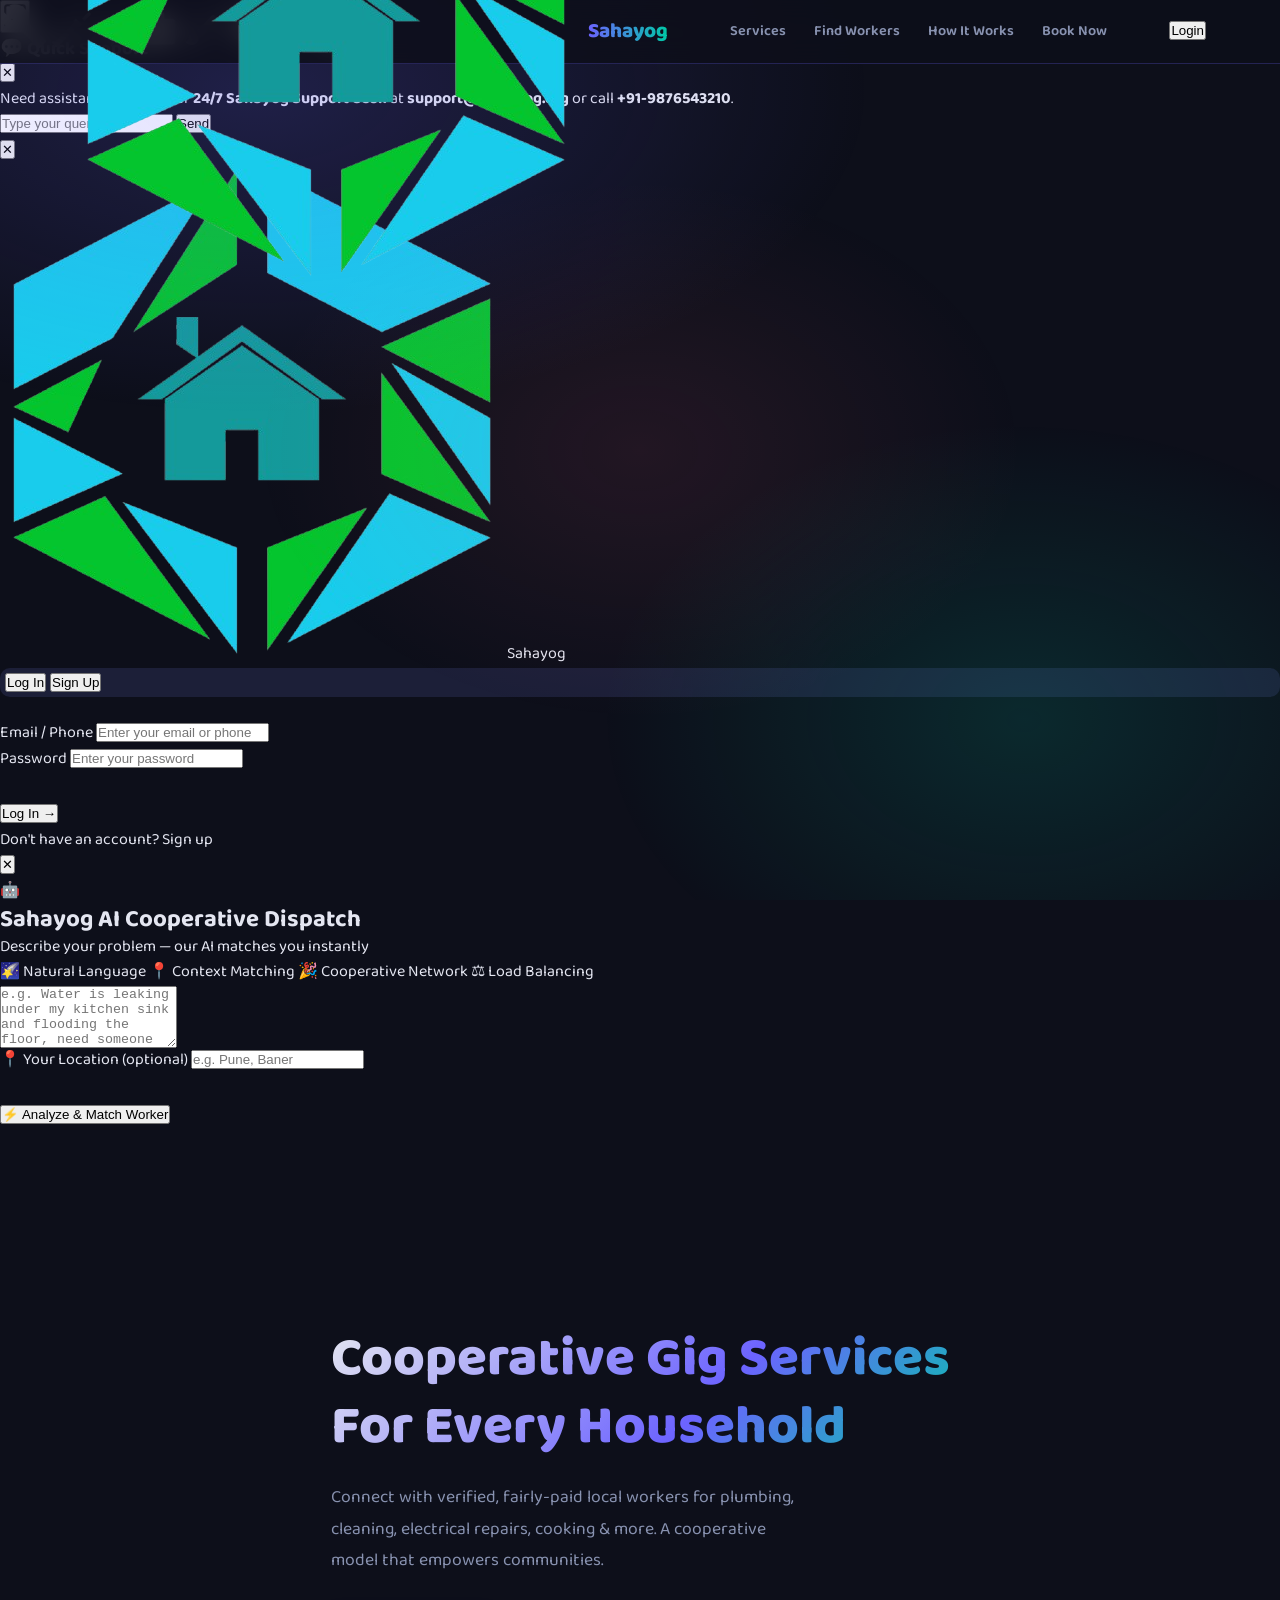
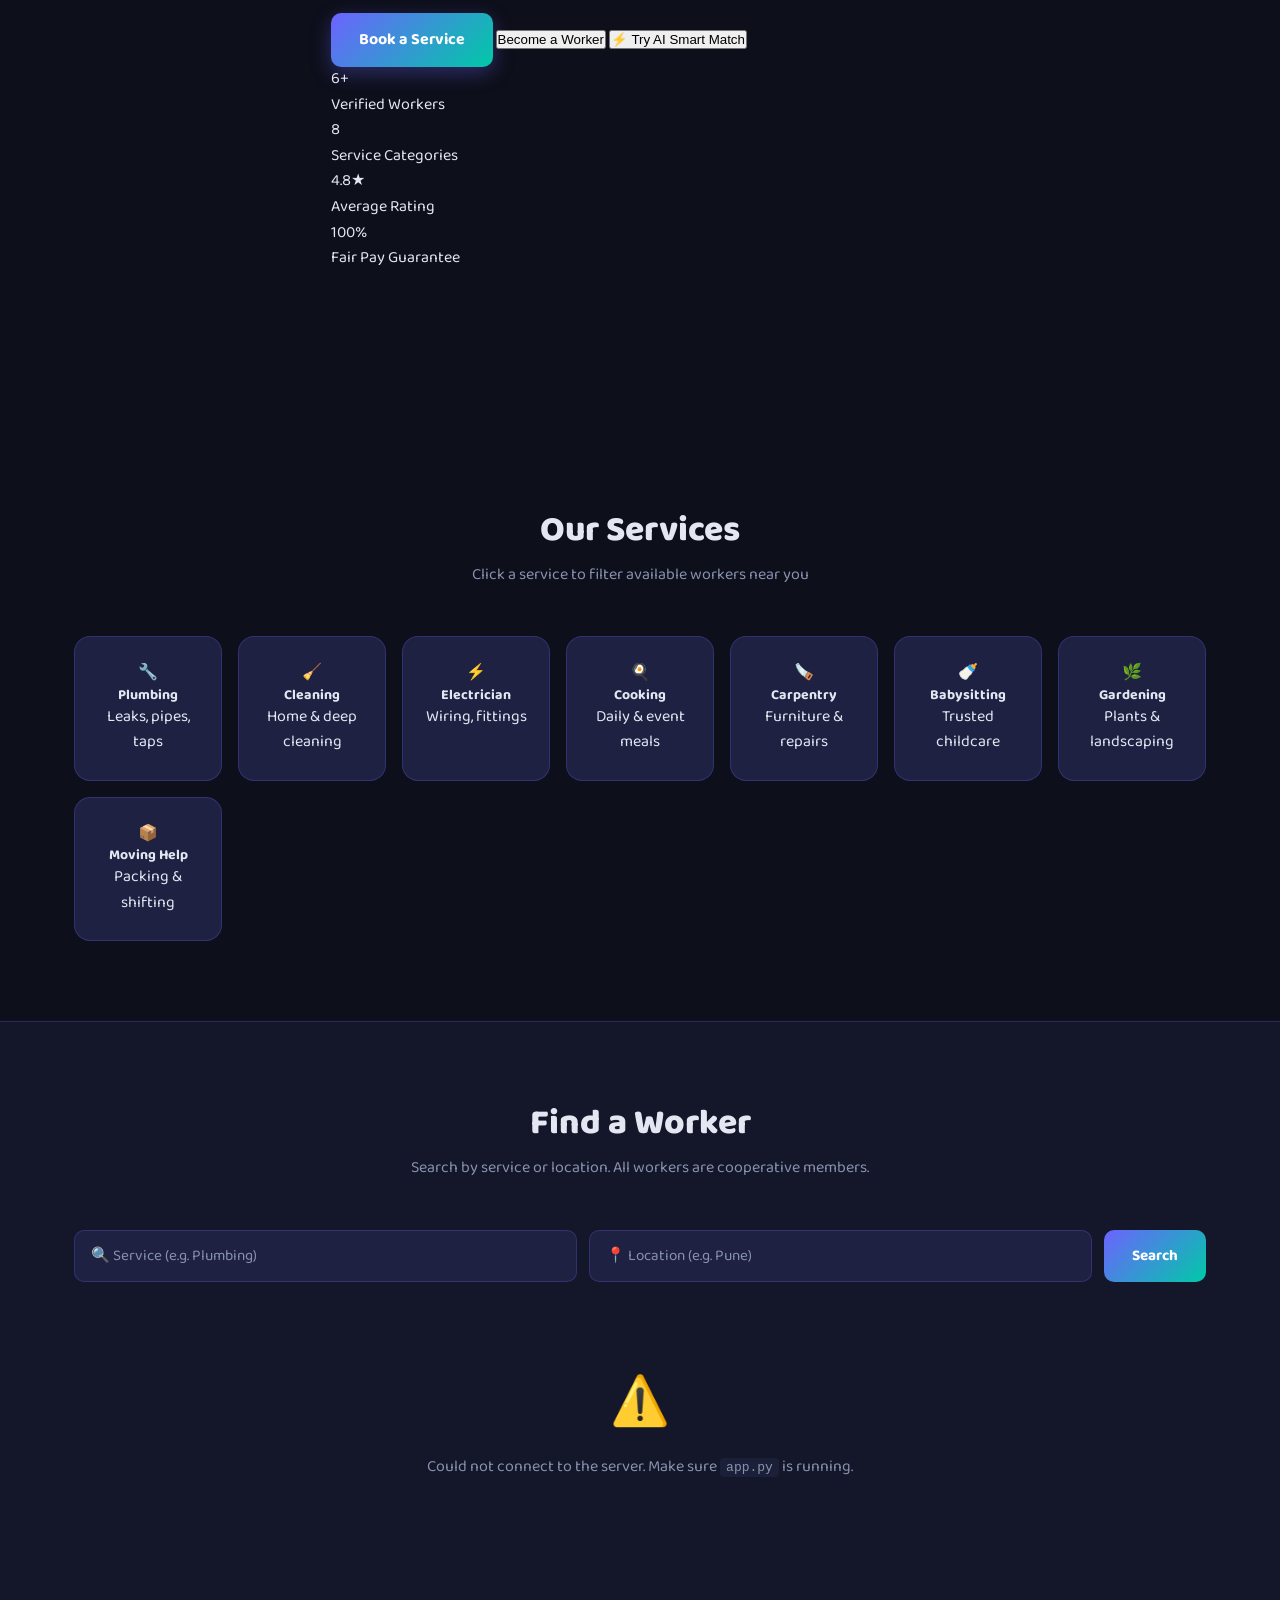
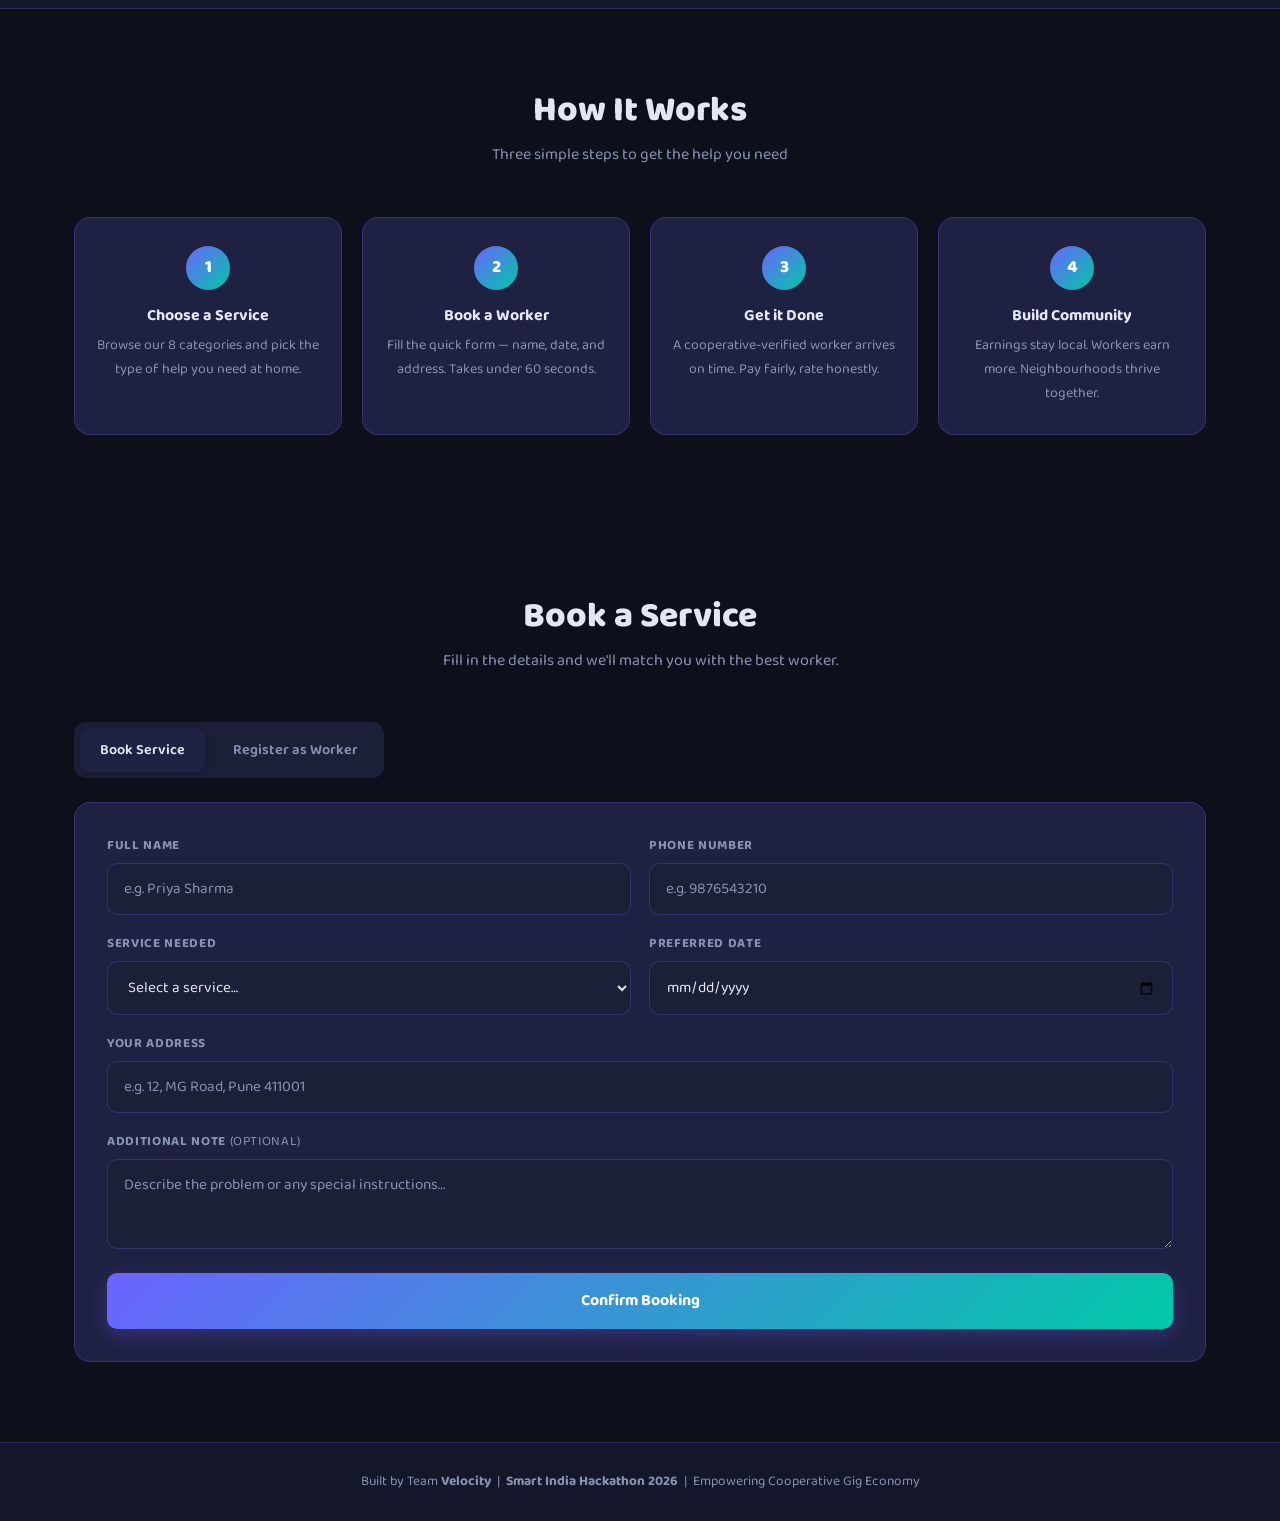
<file: index.html>
<!DOCTYPE html>
<html lang="en">

<head>
  <meta charset="UTF-8" />
  <meta name="viewport" content="width=device-width, initial-scale=1.0" />
  <title>Sahayog – Cooperative Gig Services Platform</title>
  <meta name="description"
    content="Connecting households with verified local gig workers for plumbing, cleaning, electrical, cooking, carpentry, and more – cooperative model ensuring fair pay." />
  <link rel="preconnect" href="https://fonts.googleapis.com" />
  <link rel="preconnect" href="https://fonts.gstatic.com" crossorigin />
  <link href="https://fonts.googleapis.com/css2?family=Baloo+Bhai+2:wght@400;500;600;700;800&display=swap"
    rel="stylesheet" />
  <link rel="stylesheet" href="/style.css">
</head>

<body>

  <!-- ── Floating Decorative Background Icons ─────────────────────── -->
  <div class="floating-icons-container" id="floating-icons" aria-hidden="true">
    <!-- Wrench -->
    <svg class="floating-icon" style="top:8%;left:5%;width:48px" viewBox="0 0 24 24" fill="currentColor"><path d="M22.7 19l-9.1-9.1c.9-2.3.4-5-1.5-6.9-2-2-5-2.4-7.4-1.3L9 6 6 9 1.6 4.7C.4 7.1.9 10.1 2.9 12.1c1.9 1.9 4.6 2.4 6.9 1.5l9.1 9.1c.4.4 1 .4 1.4 0l2.3-2.3c.5-.4.5-1.1.1-1.4z"/></svg>
    <!-- Hammer -->
    <svg class="floating-icon" style="top:18%;right:8%;width:42px" viewBox="0 0 24 24" fill="currentColor"><path d="M2 19.63L13.43 8.2l-.71-.7 1.42-1.43 3.54 3.54-1.42 1.41-.71-.7L4.17 21.8a1.5 1.5 0 01-2.12 0l-.05-.05a1.5 1.5 0 010-2.12zM17.74 6.03L21.03 2.74a1 1 0 011.42 0l.01.01a1 1 0 010 1.42l-3.29 3.29-1.43-1.43z"/></svg>
    <!-- Lightning bolt -->
    <svg class="floating-icon" style="top:38%;left:12%;width:36px" viewBox="0 0 24 24" fill="currentColor"><path d="M13 2L3 14h8l-1 8 10-12h-8l1-8z"/></svg>
    <!-- Briefcase -->
    <svg class="floating-icon" style="top:55%;right:6%;width:44px" viewBox="0 0 24 24" fill="currentColor"><path d="M20 7h-4V5a2 2 0 00-2-2h-4a2 2 0 00-2 2v2H4a2 2 0 00-2 2v10a2 2 0 002 2h16a2 2 0 002-2V9a2 2 0 00-2-2zM10 5h4v2h-4V5z"/></svg>
    <!-- Paintbrush -->
    <svg class="floating-icon" style="top:72%;left:3%;width:40px" viewBox="0 0 24 24" fill="currentColor"><path d="M7 14c-1.66 0-3 1.34-3 3 0 1.31-1.16 2-2 2 .92 1.22 2.49 2 4 2 2.21 0 4-1.79 4-4 0-1.66-1.34-3-3-3zm13.71-9.37l-1.34-1.34a.996.996 0 00-1.41 0L9 12.25 11.75 15l8.96-8.96a.996.996 0 000-1.41z"/></svg>
    <!-- Gear -->
    <svg class="floating-icon" style="top:28%;right:22%;width:50px" viewBox="0 0 24 24" fill="currentColor"><path d="M19.14 12.94c.04-.3.06-.61.06-.94 0-.32-.02-.64-.07-.94l2.03-1.58a.49.49 0 00.12-.61l-1.92-3.32a.488.488 0 00-.59-.22l-2.39.96c-.5-.38-1.03-.7-1.62-.94l-.36-2.54a.484.484 0 00-.48-.41h-3.84c-.24 0-.43.17-.47.41l-.36 2.54c-.59.24-1.13.57-1.62.94l-2.39-.96a.49.49 0 00-.59.22L2.74 8.87c-.12.21-.08.47.12.61l2.03 1.58c-.05.3-.07.62-.07.94s.02.64.07.94l-2.03 1.58a.49.49 0 00-.12.61l1.92 3.32c.12.22.37.29.59.22l2.39-.96c.5.38 1.03.7 1.62.94l.36 2.54c.05.24.24.41.48.41h3.84c.24 0 .44-.17.47-.41l.36-2.54c.59-.24 1.13-.56 1.62-.94l2.39.96c.22.08.47 0 .59-.22l1.92-3.32c.12-.22.07-.47-.12-.61l-2.01-1.58zM12 15.6A3.6 3.6 0 1115.6 12 3.6 3.6 0 0112 15.6z"/></svg>
    <!-- Plug -->
    <svg class="floating-icon" style="top:82%;right:18%;width:38px" viewBox="0 0 24 24" fill="currentColor"><path d="M16 9V4h-2v5H10V4H8v5c0 1.86 1.28 3.41 3 3.86V21h2v-8.14c1.72-.45 3-2 3-3.86z"/></svg>
    <!-- Droplet (plumbing) -->
    <svg class="floating-icon" style="top:48%;left:25%;width:34px" viewBox="0 0 24 24" fill="currentColor"><path d="M12 2c-5.33 4.55-8 8.48-8 11.8 0 4.98 3.8 8.2 8 8.2s8-3.22 8-8.2C20 10.48 17.33 6.55 12 2z"/></svg>
  </div>

  <!-- ── Support Widget ──────────────────────────────────────────── -->
  <button id="support-fab" aria-label="Open support chat" title="Get Help">
    <svg width="26" height="26" viewBox="0 0 24 24" fill="none" stroke="currentColor" stroke-width="2" stroke-linecap="round" stroke-linejoin="round"><path d="M21 15a2 2 0 01-2 2H7l-4 4V5a2 2 0 012-2h14a2 2 0 012 2z"/></svg>
  </button>

  <div id="support-popup" role="dialog" aria-modal="false" aria-labelledby="support-heading">
    <div class="support-header">
      <h3 id="support-heading">💬 Quick Support</h3>
      <button class="support-close-btn" id="support-close-btn" aria-label="Close support">✕</button>
    </div>
    <div class="support-body" id="support-body">
      <p class="help-msg">
        Need assistance? Reach our <strong>24/7 Sahayog Support desk</strong> at
        <strong>support@sahayog.org</strong> or call <strong>+91-9876543210</strong>.
      </p>
      <div class="support-input-row">
        <input type="text" id="support-query" placeholder="Type your query…" />
        <button class="support-send-btn" id="support-send-btn">Send</button>
      </div>
    </div>
  </div>

  <!-- ── Toast Notification ─────────────────────────────────────────── -->
  <div id="toast" role="alert" aria-live="polite"></div>

  <!-- ── Auth Modal (Login & Sign Up) ───────────────────────────────── -->
  <div id="login-overlay" role="dialog" aria-modal="true" aria-labelledby="auth-heading">
    <div class="login-card">
      <button class="login-close-btn" id="login-close-btn" aria-label="Close">&#10005;</button>

      <!-- Brand inside modal -->
      <div class="modal-brand">
        <img src="assets/logo.png" alt="Sahayog Logo" />
        <span class="modal-brand-text">Sahayog</span>
      </div>

      <!-- Toggle Tabs -->
      <div class="auth-tabs" role="tablist">
        <button class="auth-tab-btn active" id="auth-tab-login" role="tab" aria-selected="true" aria-controls="auth-panel-login">Log In</button>
        <button class="auth-tab-btn" id="auth-tab-signup" role="tab" aria-selected="false" aria-controls="auth-panel-signup">Sign Up</button>
      </div>

      <!-- ── Login Panel ── -->
      <div class="auth-panel active" id="auth-panel-login" role="tabpanel" aria-labelledby="auth-tab-login">
        <form id="login-form" novalidate autocomplete="on">
          <div class="login-field">
            <label for="login-email">Email / Phone</label>
            <input type="text" id="login-email" name="email"
              placeholder="Enter your email or phone" autocomplete="email" required />
          </div>
          <div class="login-field">
            <label for="login-password">Password</label>
            <input type="password" id="login-password" name="password"
              placeholder="Enter your password" autocomplete="current-password" required />
          </div>
          <div class="auth-error" id="login-error" role="alert"></div>
          <button type="submit" class="login-submit-btn" id="login-submit-btn">Log In →</button>
        </form>
        <p class="auth-switch-hint">
          Don't have an account? <span class="auth-switch-link" id="switch-to-signup">Sign up</span>
        </p>
      </div>

      <!-- ── Sign Up Panel ── -->
      <div class="auth-panel auth-panel-signup" id="auth-panel-signup" role="tabpanel" aria-labelledby="auth-tab-signup">
        <form id="signup-form" novalidate autocomplete="on">
          <div class="login-field">
            <label for="signup-name">Full Name</label>
            <input type="text" id="signup-name" name="name"
              placeholder="e.g. Priya Sharma" autocomplete="name" required />
          </div>
          <div class="login-field">
            <label for="signup-phone">Phone Number</label>
            <input type="tel" id="signup-phone" name="phone"
              placeholder="e.g. 9876543210" autocomplete="tel" required />
          </div>
          <div class="login-field">
            <label for="signup-role">I am a…</label>
            <select id="signup-role" name="role" required>
              <option value="" disabled selected>Select your role…</option>
              <option value="Client">Client (looking for services)</option>
              <option value="Sahayogi Worker">Sahayogi Worker (offering services)</option>
            </select>
          </div>
          <div class="login-field">
            <label for="signup-password">Create Password</label>
            <input type="password" id="signup-password" name="password"
              placeholder="Create a strong password" autocomplete="new-password" required />
          </div>
          <div class="auth-error" id="signup-error" role="alert"></div>
          <button type="submit" class="login-submit-btn" id="signup-submit-btn">Create Account →</button>
        </form>
        <p class="auth-switch-hint">
          Already have an account? <span class="auth-switch-link" id="switch-to-login">Log in</span>
        </p>
      </div>

    </div>
  </div>

  <!-- ── AI Smart Match Modal ───────────────────────────────────── -->
  <div id="ai-overlay" role="dialog" aria-modal="true" aria-labelledby="ai-modal-heading">
    <div class="ai-modal-card" id="ai-modal-card">
      <button class="login-close-btn" id="ai-close-btn" aria-label="Close AI modal">&#10005;</button>

      <!-- Header -->
      <div class="ai-modal-header">
        <div class="ai-icon-ring">
          <span>&#129302;</span>
        </div>
        <div>
          <h2 id="ai-modal-heading">Sahayog AI Cooperative Dispatch</h2>
          <p class="ai-modal-sub">Describe your problem — our AI matches you instantly</p>
        </div>
      </div>

      <!-- Input Phase -->
      <div id="ai-phase-input">
        <div class="ai-innovations-strip">
          <span class="ai-badge">&#127776; Natural Language</span>
          <span class="ai-badge">&#128205; Context Matching</span>
          <span class="ai-badge">&#127881; Cooperative Network</span>
          <span class="ai-badge">&#9878; Load Balancing</span>
        </div>
        <div class="ai-input-wrap">
          <textarea id="ai-problem-input" rows="4"
            placeholder="e.g. Water is leaking under my kitchen sink and flooding the floor, need someone urgent in Pune..."
            aria-label="Describe your service problem"></textarea>
        </div>
        <div class="ai-location-row">
          <label for="ai-location-input">&#128205; Your Location (optional)</label>
          <input type="text" id="ai-location-input" placeholder="e.g. Pune, Baner" />
        </div>
        <div id="ai-input-error" class="auth-error"></div>
        <button class="ai-analyze-btn" id="ai-analyze-btn">
          &#9889; Analyze &amp; Match Worker
        </button>
      </div>

      <!-- Processing Phase -->
      <div id="ai-phase-processing" style="display:none;">
        <div class="ai-processing-wrap">
          <div class="ai-spinner"></div>
          <div class="ai-steps">
            <div class="ai-step" id="ai-step-1">
              <span class="ai-step-icon">&#128269;</span>
              <span class="ai-step-text">Analyzing context...</span>
              <span class="ai-step-badge" id="ai-urgency-badge"></span>
            </div>
            <div class="ai-step" id="ai-step-2" style="opacity:.3;">
              <span class="ai-step-icon">&#9878;</span>
              <span class="ai-step-text">Cooperative load balancing: Checking least-burdened active members nearby...</span>
            </div>
            <div class="ai-step" id="ai-step-3" style="opacity:.3;">
              <span class="ai-step-icon">&#9989;</span>
              <span class="ai-step-text">Optimal match found!</span>
            </div>
          </div>
        </div>
      </div>

      <!-- Result Phase -->
      <div id="ai-phase-result" style="display:none;">
        <div class="ai-result-card" id="ai-result-card">
          <div class="ai-result-header">
            <div class="ai-result-avatar" id="ai-result-avatar">R</div>
            <div class="ai-result-info">
              <div class="ai-result-name" id="ai-result-name">Worker Name</div>
              <div class="ai-result-service" id="ai-result-service">Service Type</div>
              <div class="ai-result-location" id="ai-result-location">Location</div>
            </div>
            <div class="ai-match-score">
              <div class="ai-score-val" id="ai-score-val">98%</div>
              <div class="ai-score-label">Match Score</div>
            </div>
          </div>
          <div class="ai-result-metrics">
            <div class="ai-metric">
              <span class="ai-metric-icon">&#11088;</span>
              <span class="ai-metric-label">Rating</span>
              <span class="ai-metric-val" id="ai-result-rating">4.9</span>
            </div>
            <div class="ai-metric">
              <span class="ai-metric-icon">&#8377;</span>
              <span class="ai-metric-label">Hourly Rate</span>
              <span class="ai-metric-val" id="ai-result-rate">350/hr</span>
            </div>
            <div class="ai-metric">
              <span class="ai-metric-icon">&#9878;</span>
              <span class="ai-metric-label">Cooperative Shift</span>
              <span class="ai-metric-val ai-metric-green">Optimal Available</span>
            </div>
            <div class="ai-metric">
              <span class="ai-metric-icon">&#128204;</span>
              <span class="ai-metric-label">Urgency</span>
              <span class="ai-metric-val" id="ai-urgency-label">Normal</span>
            </div>
          </div>
          <button class="ai-dispatch-btn" id="ai-dispatch-btn">
            &#9889; Confirm Auto-Dispatch
          </button>
          <button class="ai-retry-btn" id="ai-retry-btn">&#8592; Try Another Problem</button>
        </div>
      </div>

    </div>
  </div>

  <!-- ── Navbar ─────────────────────────────────────────────────────── -->
  <nav id="navbar">
    <div class="container nav-inner">
      <a href="#" class="logo" id="logo-link">
        <img src="assets/logo.png" alt="Sahayog Logo" />
        <span class="logo-text">Sahayog</span>
      </a>
      <ul class="nav-links">
        <li><a href="#services" id="nav-services">Services</a></li>
        <li><a href="#workers" id="nav-workers">Find Workers</a></li>
        <li><a href="#how" id="nav-how">How It Works</a></li>
        <li><a href="#booking" id="nav-book">Book Now</a></li>
      </ul>
      <!-- Auth area: toggled by JS -->
      <div id="nav-auth-area">
        <!-- Logged-out state -->
        <button id="login-btn">Login</button>
        <!-- Logged-in state (hidden until auth) -->
        <div id="user-chip" style="display:none;">
          <div class="avatar" id="user-avatar">U</div>
          <span id="user-name-display">User</span>
        </div>
        <button id="logout-btn" style="display:none;">Logout</button>
      </div>
    </div>
  </nav>

  <!-- ── Hero ───────────────────────────────────────────────────────── -->
  <section class="hero">
    <div class="container">
      <!-- <div class="badge"><span></span> SIH 2026 — Smart India Hackathon Project</div> -->
      <h1>
        Cooperative Gig Services<br />
        <span class="gradient">For Every Household</span>
      </h1>
      <p>
        Connect with verified, fairly-paid local workers for plumbing, cleaning, electrical repairs, cooking &amp; more.
        A cooperative model that empowers communities.
      </p>
      <div class="hero-btns">
        <button class="btn-primary" id="hero-book-btn"> Book a Service</button>
        <button class="btn-secondary" id="hero-worker-btn"> Become a Worker</button>
        <button class="btn-ai-match" id="hero-ai-btn">
          <span class="ai-btn-pulse"></span>
          &#9889; Try AI Smart Match
        </button>
      </div>

      <!-- Stats -->
      <div class="stats">
        <div class="stat-card" id="stat-workers">
          <div class="num" id="stat-num-workers">6+</div>
          <div class="label">Verified Workers</div>
        </div>
        <div class="stat-card">
          <div class="num">8</div>
          <div class="label">Service Categories</div>
        </div>
        <div class="stat-card">
          <div class="num">4.8★</div>
          <div class="label">Average Rating</div>
        </div>
        <div class="stat-card">
          <div class="num">100%</div>
          <div class="label">Fair Pay Guarantee</div>
        </div>
      </div>
    </div>
  </section>

  <!-- ── Services ───────────────────────────────────────────────────── -->
  <section class="section" id="services">
    <div class="container">
      <div class="section-title">
        <h2>Our Services</h2>
        <p>Click a service to filter available workers near you</p>
      </div>
      <div class="services-grid" id="services-grid">
        <!-- JS injected -->
      </div>
    </div>
  </section>

  <!-- ── Find Workers ────────────────────────────────────────────────── -->
  <section class="section" id="workers"
    style="background:var(--dark2); border-top:1px solid var(--border); border-bottom:1px solid var(--border);">
    <div class="container">
      <div class="section-title">
        <h2>Find a Worker</h2>
        <p>Search by service or location. All workers are cooperative members.</p>
      </div>
      <div class="search-bar">
        <input type="text" id="search-service" class="search-input" placeholder="🔍 Service (e.g. Plumbing)" />
        <input type="text" id="search-location" class="search-input" placeholder="📍 Location (e.g. Pune)" />
        <button class="search-btn" id="search-btn">Search</button>
      </div>
      <div class="loader" id="workers-loader"></div>
      <div class="workers-grid" id="workers-grid"><!-- JS injected --></div>
    </div>
  </section>

  <!-- ── How It Works ───────────────────────────────────────────────── -->
  <section class="section" id="how">
    <div class="container">
      <div class="section-title">
        <h2>How It Works</h2>
        <p>Three simple steps to get the help you need</p>
      </div>
      <div class="steps-grid">
        <div class="step-card">
          <div class="step-num">1</div>
          <h3>Choose a Service</h3>
          <p>Browse our 8 categories and pick the type of help you need at home.</p>
        </div>
        <div class="step-card">
          <div class="step-num">2</div>
          <h3>Book a Worker</h3>
          <p>Fill the quick form — name, date, and address. Takes under 60 seconds.</p>
        </div>
        <div class="step-card">
          <div class="step-num">3</div>
          <h3>Get it Done</h3>
          <p>A cooperative-verified worker arrives on time. Pay fairly, rate honestly.</p>
        </div>
        <div class="step-card">
          <div class="step-num">4</div>
          <h3>Build Community</h3>
          <p>Earnings stay local. Workers earn more. Neighbourhoods thrive together.</p>
        </div>
      </div>
    </div>
  </section>

  <!-- ── Booking / Registration Form ───────────────────────────────── -->
  <section class="section" id="booking">
    <div class="container">
      <div class="section-title">
        <h2 id="form-section-title">Book a Service</h2>
        <p id="form-section-sub">Fill in the details and we'll match you with the best worker.</p>
      </div>

      <!-- Tabs -->
      <div class="tabs">
        <button class="tab-btn active" id="tab-book"> Book Service</button>
        <button class="tab-btn" id="tab-worker"> Register as Worker</button>
      </div>

      <!-- ── Booking Form ───────────────────────────────────────────── -->
      <div class="form-card" id="book-form-wrapper">
        <form id="booking-form" novalidate>
          <div class="form-grid">
            <div class="form-group">
              <label for="book-name">Full Name</label>
              <input type="text" id="book-name" name="name" placeholder="e.g. Priya Sharma" required
                autocomplete="name" />
            </div>
            <div class="form-group">
              <label for="book-phone">Phone Number</label>
              <input type="tel" id="book-phone" name="phone" placeholder="e.g. 9876543210" required
                autocomplete="tel" />
            </div>
            <div class="form-group">
              <label for="book-service">Service Needed</label>
              <select id="book-service" name="service" required>
                <option value="" disabled selected>Select a service…</option>
                <option>Plumbing</option>
                <option>Cleaning</option>
                <option>Electrician</option>
                <option>Cooking</option>
                <option>Carpentry</option>
                <option>Babysitting</option>
                <option>Gardening</option>
                <option>Moving Help</option>
              </select>
            </div>
            <div class="form-group">
              <label for="book-date">Preferred Date</label>
              <input type="date" id="book-date" name="date" required />
            </div>
            <div class="form-group full">
              <label for="book-address">Your Address</label>
              <input type="text" id="book-address" name="address" placeholder="e.g. 12, MG Road, Pune 411001" required
                autocomplete="street-address" />
            </div>
            <div class="form-group full">
              <label for="book-note">Additional Note <span
                  style="color:var(--muted);font-weight:400;">(optional)</span></label>
              <textarea id="book-note" name="note"
                placeholder="Describe the problem or any special instructions…"></textarea>
            </div>
          </div>
          <button type="submit" class="submit-btn" id="book-submit-btn"> Confirm Booking</button>
        </form>
      </div>

      <!-- ── Worker Registration Form ───────────────────────────────── -->
      <div class="form-card" id="worker-form-wrapper" style="display:none;">
        <form id="worker-form" novalidate>
          <div class="form-grid">
            <div class="form-group">
              <label for="w-name">Full Name</label>
              <input type="text" id="w-name" name="name" placeholder="e.g. Ravi Kumar" required autocomplete="name" />
            </div>
            <div class="form-group">
              <label for="w-phone">Phone Number</label>
              <input type="tel" id="w-phone" name="phone" placeholder="e.g. 9876543210" required autocomplete="tel" />
            </div>
            <div class="form-group">
              <label for="w-service">Your Skill / Service</label>
              <select id="w-service" name="service" required>
                <option value="" disabled selected>Select your skill…</option>
                <option>Plumbing</option>
                <option>Cleaning</option>
                <option>Electrician</option>
                <option>Cooking</option>
                <option>Carpentry</option>
                <option>Babysitting</option>
                <option>Gardening</option>
                <option>Moving Help</option>
              </select>
            </div>
            <div class="form-group">
              <label for="w-location">Your City / Location</label>
              <input type="text" id="w-location" name="location" placeholder="e.g. Mumbai" required
                autocomplete="address-level2" />
            </div>
            <div class="form-group full">
              <label for="w-experience">Years of Experience</label>
              <input type="number" id="w-experience" name="experience" placeholder="e.g. 3" min="0" max="50" />
            </div>
          </div>
          <button type="submit" class="submit-btn" id="worker-submit-btn"> Join the Cooperative</button>
        </form>
      </div>
    </div>
  </section>

  <!-- ── Footer ─────────────────────────────────────────────────────── -->
  <footer>
    <div class="container">
      <p>
        Built by Team <strong>Velocity</strong> &nbsp;|&nbsp;
        <strong>Smart India Hackathon 2026</strong> &nbsp;|&nbsp;
        Empowering Cooperative Gig Economy
      </p>
    </div>
  </footer>

  <!-- ══════════════════════════════════════════════════════════════════
       CLIENT-SIDE JAVASCRIPT
  ═══════════════════════════════════════════════════════════════════ -->
  <script>
    'use strict';

    /* ── Scroll fix: always start at top ───────────────────────────── */
    if ('scrollRestoration' in history) history.scrollRestoration = 'manual';
    window.scrollTo(0, 0);

    /* ──────────────────────────────────────────────────────────────────
       AUTH — localStorage session simulation (Sahayog)
    ────────────────────────────────────────────────────────────────── */
    const AUTH = {
      isLoggedIn: () => localStorage.getItem('isLoggedIn') === 'true',
      userName:   () => localStorage.getItem('userName') || '',
      userRole:   () => localStorage.getItem('userRole') || '',
      login(name, role) {
        localStorage.setItem('isLoggedIn', 'true');
        localStorage.setItem('userName',   name);
        localStorage.setItem('userRole',   role || 'Client');
      },
      logout() {
        localStorage.removeItem('isLoggedIn');
        localStorage.removeItem('userName');
        localStorage.removeItem('userRole');
      }
    };

    /* ── DOM refs ───────────────────────────────────────────────────── */
    const loginOverlay    = document.getElementById('login-overlay');
    const loginForm       = document.getElementById('login-form');
    const signupForm      = document.getElementById('signup-form');
    const loginErrorEl    = document.getElementById('login-error');
    const signupErrorEl   = document.getElementById('signup-error');
    const loginBtn        = document.getElementById('login-btn');
    const logoutBtn       = document.getElementById('logout-btn');
    const userChip        = document.getElementById('user-chip');
    const userNameDisplay = document.getElementById('user-name-display');
    const userAvatar      = document.getElementById('user-avatar');
    const loginCloseBtn   = document.getElementById('login-close-btn');
    const authTabLogin    = document.getElementById('auth-tab-login');
    const authTabSignup   = document.getElementById('auth-tab-signup');
    const panelLogin      = document.getElementById('auth-panel-login');
    const panelSignup     = document.getElementById('auth-panel-signup');

    /* ── Auth Tab Switcher ──────────────────────────────────────────── */
    function switchAuthTab(tab) {
      if (tab === 'login') {
        authTabLogin.classList.add('active');
        authTabLogin.setAttribute('aria-selected', 'true');
        authTabSignup.classList.remove('active');
        authTabSignup.setAttribute('aria-selected', 'false');
        panelLogin.classList.add('active');
        panelSignup.classList.remove('active');
        panelLogin.style.animationName = 'authFadeIn';
        loginErrorEl.classList.remove('visible');
        loginForm.reset();
        setTimeout(() => document.getElementById('login-email').focus(), 50);
      } else {
        authTabSignup.classList.add('active');
        authTabSignup.setAttribute('aria-selected', 'true');
        authTabLogin.classList.remove('active');
        authTabLogin.setAttribute('aria-selected', 'false');
        panelSignup.classList.add('active');
        panelLogin.classList.remove('active');
        panelSignup.style.animationName = 'authFadeInLeft';
        signupErrorEl.classList.remove('visible');
        signupForm.reset();
        setTimeout(() => document.getElementById('signup-name').focus(), 50);
      }
    }

    authTabLogin.addEventListener('click',  () => switchAuthTab('login'));
    authTabSignup.addEventListener('click', () => switchAuthTab('signup'));
    document.getElementById('switch-to-signup').addEventListener('click', () => switchAuthTab('signup'));
    document.getElementById('switch-to-login').addEventListener('click',  () => switchAuthTab('login'));

    /* ── Update navbar UI based on auth state ───────────────────────── */
    function refreshAuthUI() {
      if (AUTH.isLoggedIn()) {
        const name = AUTH.userName();
        const initials = name.split(' ').map(w => w[0]).join('').slice(0, 2).toUpperCase() || name.slice(0, 2).toUpperCase();
        userNameDisplay.textContent = name;
        userAvatar.textContent      = initials;
        loginBtn.style.display      = 'none';
        userChip.style.display      = 'flex';
        logoutBtn.style.display     = 'inline-flex';
      } else {
        loginBtn.style.display      = '';
        userChip.style.display      = 'none';
        logoutBtn.style.display     = 'none';
      }
    }

    /* ── Open / close modal ─────────────────────────────────────────── */
    function openLoginModal(tab) {
      loginOverlay.classList.add('open');
      switchAuthTab(tab || 'login');
    }

    function closeLoginModal() {
      loginOverlay.classList.remove('open');
    }

    loginBtn.addEventListener('click', () => openLoginModal('login'));
    loginCloseBtn.addEventListener('click', closeLoginModal);

    // Close on backdrop click
    loginOverlay.addEventListener('click', (e) => {
      if (e.target === loginOverlay) closeLoginModal();
    });

    // Close on Escape key
    document.addEventListener('keydown', (e) => {
      if (e.key === 'Escape' && loginOverlay.classList.contains('open')) closeLoginModal();
    });

    /* ── Login form submit ──────────────────────────────────────────── */
    loginForm.addEventListener('submit', (e) => {
      e.preventDefault();
      const email    = document.getElementById('login-email').value.trim();
      const password = document.getElementById('login-password').value;

      if (!email) {
        loginErrorEl.textContent = 'Please enter your email or phone.';
        loginErrorEl.classList.add('visible');
        document.getElementById('login-email').focus();
        return;
      }
      if (!password) {
        loginErrorEl.textContent = 'Please enter your password.';
        loginErrorEl.classList.add('visible');
        document.getElementById('login-password').focus();
        return;
      }

      // Restore name from stored account if available, else use email prefix
      const storedName = localStorage.getItem('registeredName') || email.split('@')[0];
      const storedRole = localStorage.getItem('userRole') || 'Client';
      AUTH.login(storedName, storedRole);
      closeLoginModal();
      refreshAuthUI();
      showToast(`🙏 Welcome to Sahayog, ${storedName}!`, 'success');
    });

    /* ── Sign Up form submit ────────────────────────────────────────── */
    signupForm.addEventListener('submit', (e) => {
      e.preventDefault();
      const name     = document.getElementById('signup-name').value.trim();
      const phone    = document.getElementById('signup-phone').value.trim();
      const role     = document.getElementById('signup-role').value;
      const password = document.getElementById('signup-password').value;

      if (!name) {
        signupErrorEl.textContent = 'Please enter your full name.';
        signupErrorEl.classList.add('visible');
        document.getElementById('signup-name').focus();
        return;
      }
      if (!phone || !/^\d{10}$/.test(phone)) {
        signupErrorEl.textContent = 'Enter a valid 10-digit phone number.';
        signupErrorEl.classList.add('visible');
        document.getElementById('signup-phone').focus();
        return;
      }
      if (!role) {
        signupErrorEl.textContent = 'Please select your role.';
        signupErrorEl.classList.add('visible');
        document.getElementById('signup-role').focus();
        return;
      }
      if (!password || password.length < 4) {
        signupErrorEl.textContent = 'Password must be at least 4 characters.';
        signupErrorEl.classList.add('visible');
        document.getElementById('signup-password').focus();
        return;
      }

      // Persist registration details for login recall
      localStorage.setItem('registeredName', name);
      AUTH.login(name, role);
      closeLoginModal();
      refreshAuthUI();
      showToast(`🎉 Welcome to Sahayog, ${name}!`, 'success');
    });

    /* ── Logout ─────────────────────────────────────────────────────── */
    logoutBtn.addEventListener('click', () => {
      AUTH.logout();
      refreshAuthUI();
      showToast('👋 Logged out successfully.', 'success');
    });

    /* ── Restore session on page load ───────────────────────────────── */
    refreshAuthUI();

    const API = `http://${window.location.hostname}:5000/api`;
    const API_BASE = API;   // alias used by AI modal

    /* ── Utility: Toast ─────────────────────────────────────────────── */
    function showToast(msg, type = 'success') {
      const t = document.getElementById('toast');
      t.textContent = msg;
      t.className = `show ${type}`;
      clearTimeout(t._timer);
      t._timer = setTimeout(() => { t.className = ''; }, 4000);
    }

    /* ── Utility: Set min-date to today ─────────────────────────────── */
    (function setMinDate() {
      const d = document.getElementById('book-date');
      d.min = new Date().toISOString().split('T')[0];
    })();

    /* ── Services Data ──────────────────────────────────────────────── */
    const SERVICES = [
      { icon: '🔧', name: 'Plumbing', desc: 'Leaks, pipes, taps' },
      { icon: '🧹', name: 'Cleaning', desc: 'Home & deep cleaning' },
      { icon: '⚡', name: 'Electrician', desc: 'Wiring, fittings' },
      { icon: '🍳', name: 'Cooking', desc: 'Daily & event meals' },
      { icon: '🪚', name: 'Carpentry', desc: 'Furniture & repairs' },
      { icon: '🍼', name: 'Babysitting', desc: 'Trusted childcare' },
      { icon: '🌿', name: 'Gardening', desc: 'Plants & landscaping' },
      { icon: '📦', name: 'Moving Help', desc: 'Packing & shifting' },
    ];

    /* ── Render Service Cards ───────────────────────────────────────── */
    const servicesGrid = document.getElementById('services-grid');
    SERVICES.forEach(s => {
      const card = document.createElement('div');
      card.className = 'service-card';
      card.id = `svc-${s.name.replace(/\s+/g, '-').toLowerCase()}`;
      card.setAttribute('role', 'button');
      card.setAttribute('tabindex', '0');
      card.innerHTML = `<span class="service-icon">${s.icon}</span><h3>${s.name}</h3><p>${s.desc}</p>`;

      // Click: filter workers by this service
      card.addEventListener('click', () => {
        document.querySelectorAll('.service-card').forEach(c => c.classList.remove('active'));
        card.classList.add('active');
        document.getElementById('search-service').value = s.name;
        document.getElementById('book-service').value = s.name;
        fetchWorkers(s.name, '');
        document.getElementById('workers').scrollIntoView({ behavior: 'smooth' });
      });

      // Keyboard accessibility
      card.addEventListener('keydown', e => { if (e.key === 'Enter' || e.key === ' ') card.click(); });
      servicesGrid.appendChild(card);
    });

    /* ── Fetch & Render Workers ─────────────────────────────────────── */
    async function fetchWorkers(service = '', location = '') {
      const grid = document.getElementById('workers-grid');
      const loader = document.getElementById('workers-loader');
      grid.innerHTML = '';
      loader.classList.add('visible');

      try {
        const params = new URLSearchParams();
        if (service) params.append('service', service);
        if (location) params.append('location', location);

        const res = await fetch(`${API}/workers?${params}`);
        const data = await res.json();
        loader.classList.remove('visible');

        if (!data.workers || data.workers.length === 0) {
          grid.innerHTML = `<div class="empty-state" style="grid-column:1/-1"><div class="emoji">😔</div><p>No workers found. Try a different search.</p></div>`;
          return;
        }
        data.workers.forEach(renderWorkerCard);
        document.getElementById('stat-num-workers').textContent = data.workers.length + '+';
      } catch (err) {
        loader.classList.remove('visible');
        grid.innerHTML = `<div class="empty-state" style="grid-column:1/-1"><div class="emoji">⚠️</div><p>Could not connect to the server. Make sure <code>app.py</code> is running.</p></div>`;
      }
    }

    function renderWorkerCard(w) {
      const grid = document.getElementById('workers-grid');
      const initials = w.name.split(' ').map(p => p[0]).join('').slice(0, 2).toUpperCase();
      const card = document.createElement('div');
      card.className = 'worker-card';
      card.id = `worker-${w.id}`;

      // Fix 1: Always treat DB workers as Available (no 'available' field in SQLite schema)
      // Fix 2: jobs fallback — use experience_years * 15, or a seeded count if missing
      const isAvail = w.available !== false; // treat undefined/null as true
      const jobCount = w.jobs_completed ?? w.jobs ?? (w.experience_years ? w.experience_years * 15 : 12 + (w.id * 5));

      card.innerHTML = `
        <div class="worker-header">
          <div class="worker-avatar">${initials}</div>
          <div class="worker-info">
            <h3>${w.name}</h3>
            <div class="service-tag">⚙️ ${w.service}</div>
          </div>
        </div>
        <div class="worker-meta">
          <span>⭐ ${w.rating ?? '4.8'}</span>
          <span>🛠️ ${w.experience_years || 4} yrs exp</span>
          <span>📍 ${w.location}</span>
          <span><i class="avail-dot online"></i> 🟢 Available</span>
        </div>
        <button class="book-btn" id="book-worker-${w.id}" style="background:linear-gradient(135deg,#00c9a7,#6c63ff);color:#fff;border:none;">
          📅 Book Now
        </button>`;

      const btn = card.querySelector(`#book-worker-${w.id}`);
      btn.addEventListener('click', () => {
        document.getElementById('book-service').value = w.service;
        document.getElementById('tab-book').click();
        document.getElementById('booking').scrollIntoView({ behavior: 'smooth' });
        showToast(`Great choice! ${w.name} selected. Fill in the form below.`, 'success');
      });

      grid.appendChild(card);
    }

    /* ── Search Button ──────────────────────────────────────────────── */
    document.getElementById('search-btn').addEventListener('click', () => {
      const service = document.getElementById('search-service').value.trim();
      const location = document.getElementById('search-location').value.trim();
      fetchWorkers(service, location);
    });

    // Enter key in search inputs
    ['search-service', 'search-location'].forEach(id => {
      document.getElementById(id).addEventListener('keydown', e => {
        if (e.key === 'Enter') document.getElementById('search-btn').click();
      });
    });

    /* ── Tab Switcher ───────────────────────────────────────────────── */
    document.getElementById('tab-book').addEventListener('click', () => {
      document.getElementById('tab-book').classList.add('active');
      document.getElementById('tab-worker').classList.remove('active');
      document.getElementById('book-form-wrapper').style.display = 'block';
      document.getElementById('worker-form-wrapper').style.display = 'none';
      document.getElementById('form-section-title').textContent = 'Book a Service';
      document.getElementById('form-section-sub').textContent = 'Fill in the details and we\'ll match you with the best worker.';
    });

    document.getElementById('tab-worker').addEventListener('click', () => {
      document.getElementById('tab-worker').classList.add('active');
      document.getElementById('tab-book').classList.remove('active');
      document.getElementById('worker-form-wrapper').style.display = 'block';
      document.getElementById('book-form-wrapper').style.display = 'none';
      document.getElementById('form-section-title').textContent = 'Join as a Worker';
      document.getElementById('form-section-sub').textContent = 'Register to start earning through our cooperative network.';
    });

    /* ── Hero Buttons ───────────────────────────────────────────────── */
    document.getElementById('hero-book-btn').addEventListener('click', () => {
      document.getElementById('tab-book').click();
      document.getElementById('booking').scrollIntoView({ behavior: 'smooth' });
    });
    document.getElementById('hero-worker-btn').addEventListener('click', () => {
      document.getElementById('tab-worker').click();
      document.getElementById('booking').scrollIntoView({ behavior: 'smooth' });
    });

    /* ── Booking Form Submit ─────────────────────────────────────────── */
    document.getElementById('booking-form').addEventListener('submit', async (e) => {
      e.preventDefault();
      const btn = document.getElementById('book-submit-btn');
      const form = e.target;
      const data = {
        name: document.getElementById('book-name').value.trim(),
        phone: document.getElementById('book-phone').value.trim(),
        service: document.getElementById('book-service').value,
        date: document.getElementById('book-date').value,
        address: document.getElementById('book-address').value.trim(),
        note: document.getElementById('book-note').value.trim(),
      };

      // Client-side validation
      for (const [k, v] of Object.entries(data)) {
        if (!v && k !== 'note') {
          showToast(`Please fill in: ${k}`, 'error');
          return;
        }
      }
      if (!/^\d{10}$/.test(data.phone)) {
        showToast('Enter a valid 10-digit phone number', 'error');
        return;
      }

      btn.disabled = true;
      btn.textContent = '⏳ Submitting…';

      try {
        const res = await fetch(`${API}/book`, {
          method: 'POST',
          headers: { 'Content-Type': 'application/json' },
          body: JSON.stringify(data),
        });
        const json = await res.json();
        if (json.success) {
          showToast(`✅ ${json.message}`, 'success');
          form.reset();
        } else {
          showToast(`❌ ${json.message}`, 'error');
        }
      } catch {
        showToast('❌ Server unreachable. Is app.py running?', 'error');
      } finally {
        btn.disabled = false;
        btn.textContent = '🚀 Confirm Booking';
      }
    });

    /* ── Worker Registration Form Submit ────────────────────────────── */
    document.getElementById('worker-form').addEventListener('submit', async (e) => {
      e.preventDefault();
      const btn = document.getElementById('worker-submit-btn');
      const form = e.target;
      const data = {
        name: document.getElementById('w-name').value.trim(),
        phone: document.getElementById('w-phone').value.trim(),
        service: document.getElementById('w-service').value,
        location: document.getElementById('w-location').value.trim(),
      };

      for (const [k, v] of Object.entries(data)) {
        if (!v) {
          showToast(`Please fill in: ${k}`, 'error');
          return;
        }
      }
      if (!/^\d{10}$/.test(data.phone)) {
        showToast('Enter a valid 10-digit phone number', 'error');
        return;
      }

      btn.disabled = true;
      btn.textContent = '⏳ Registering…';

      try {
        const res = await fetch(`${API}/register-worker`, {
          method: 'POST',
          headers: { 'Content-Type': 'application/json' },
          body: JSON.stringify(data),
        });
        const json = await res.json();
        if (json.success) {
          showToast(`🎉 ${json.message}`, 'success');
          form.reset();
          fetchWorkers();            // refresh worker list
        } else {
          showToast(`❌ ${json.message}`, 'error');
        }
      } catch {
        showToast('❌ Server unreachable. Is app.py running?', 'error');
      } finally {
        btn.disabled = false;
        btn.textContent = ' Join the Cooperative';
      }
    });

    /* ── Initial worker load on page ready ──────────────────────────── */
    fetchWorkers();

    /* ── Floating Icons Parallax on Scroll ─────────────────────────── */
    (function initFloatingIcons() {
      const icons = document.querySelectorAll('.floating-icon');
      const speeds = Array.from(icons, () => 0.015 + Math.random() * 0.035);
      let ticking = false;
      window.addEventListener('scroll', () => {
        if (!ticking) {
          ticking = true;
          requestAnimationFrame(() => {
            const sy = window.scrollY;
            icons.forEach((icon, i) => {
              icon.style.transform = `translateY(${sy * speeds[i] * (i % 2 === 0 ? -1 : 1)}px)`;
            });
            ticking = false;
          });
        }
      }, { passive: true });
    })();

    /* ── Support Widget ───────────────────────────────────────────── */
    (function initSupportWidget() {
      const fab = document.getElementById('support-fab');
      const popup = document.getElementById('support-popup');
      const closeBtn = document.getElementById('support-close-btn');
      const body = document.getElementById('support-body');

      const defaultHTML = body.innerHTML;

      fab.addEventListener('click', () => {
        popup.classList.toggle('open');
        if (popup.classList.contains('open')) {
          const inp = document.getElementById('support-query');
          if (inp) inp.focus();
        }
      });

      closeBtn.addEventListener('click', () => popup.classList.remove('open'));

      // Use event delegation so we never need to re-bind after innerHTML reset
      body.addEventListener('click', (e) => {
        const btn = e.target.closest('#support-send-btn');
        if (!btn) return;
        const inp = document.getElementById('support-query');
        if (!inp || !inp.value.trim()) { if (inp) inp.focus(); return; }
        body.innerHTML = '<p class="support-success">✅ Thank you! Our support team will reach out shortly.</p>';
        setTimeout(() => {
          popup.classList.remove('open');
          setTimeout(() => { body.innerHTML = defaultHTML; }, 400);
        }, 2000);
      });

      body.addEventListener('keydown', (e) => {
        if (e.key === 'Enter' && e.target.id === 'support-query') {
          const btn = document.getElementById('support-send-btn');
          if (btn) btn.click();
        }
      });
    })();

    /* ──────────────────────────────────────────────────────────────────
       AI SMART MATCH MODAL
    ────────────────────────────────────────────────────────────────── */
    (function () {
      const overlay      = document.getElementById('ai-overlay');
      const closeBtn     = document.getElementById('ai-close-btn');
      const analyzeBtn   = document.getElementById('ai-analyze-btn');
      const dispatchBtn  = document.getElementById('ai-dispatch-btn');
      const retryBtn     = document.getElementById('ai-retry-btn');
      const heroAiBtn    = document.getElementById('hero-ai-btn');

      const phaseInput   = document.getElementById('ai-phase-input');
      const phaseProc    = document.getElementById('ai-phase-processing');
      const phaseResult  = document.getElementById('ai-phase-result');

      const inputError   = document.getElementById('ai-input-error');
      const step1        = document.getElementById('ai-step-1');
      const step2        = document.getElementById('ai-step-2');
      const step3        = document.getElementById('ai-step-3');
      const urgencyBadge = document.getElementById('ai-urgency-badge');

      let matchedWorker  = null;
      let detectedUrgency = 'Normal';
      let detectedService = '';
      let userProblemText = '';

      /* Open/close helpers */
      function openAI() {
        overlay.classList.add('open');
        resetToInput();
        setTimeout(() => document.getElementById('ai-problem-input').focus(), 80);
      }
      function closeAI() { overlay.classList.remove('open'); }

      heroAiBtn.addEventListener('click', openAI);
      closeBtn.addEventListener('click', closeAI);
      overlay.addEventListener('click', (e) => { if (e.target === overlay) closeAI(); });
      document.addEventListener('keydown', (e) => { if (e.key === 'Escape') closeAI(); });

      function resetToInput() {
        phaseInput.style.display  = '';
        phaseProc.style.display   = 'none';
        phaseResult.style.display = 'none';
        inputError.textContent    = '';
        inputError.classList.remove('visible');
        document.getElementById('ai-problem-input').value = '';
        document.getElementById('ai-location-input').value = '';
      }

      /* ── Service keyword mapping (extended & prioritised) ── */
      const SERVICE_MAP = [
        { keywords: ['electric','wire','wiring','spark','socket','switch','power','light','fan','current','fuse','short circuit','trip','mcb'], service: 'Electrician' },
        { keywords: ['leak','pipe','drain','plumb','water','sink','tap','toilet','cistern','flush','overflow'], service: 'Plumbing' },
        { keywords: ['ac','air conditioner','air condition','aircon','cool','cooling','filter','compressor','gas refill','refriger'], service: 'AC Repair' },
        { keywords: ['carpenter','cupboard','wood','table','chair','door','furniture','wardrobe','hinge','shelf','cabinet','almirah'], service: 'Carpentry' },
        { keywords: ['paint','wall','color','colour','whitewash','primer','coat','brush','distemper'], service: 'Painting' },
        { keywords: ['clean','maid','mop','sweep','dust','broom','vacuum','wash','hygiene','sanitize','scrub'], service: 'House Cleaning' },
      ];

      const URGENCY_WORDS = ['urgent','emergency','asap','flood','flooding','immediately','quick','fast','broken','burst'];

      function detectService(text) {
        const lower = text.toLowerCase();
        for (const entry of SERVICE_MAP) {
          if (entry.keywords.some(k => lower.includes(k))) return entry.service;
        }
        return null;
      }

      function detectUrgency(text) {
        const lower = text.toLowerCase();
        return URGENCY_WORDS.some(w => lower.includes(w)) ? 'HIGH' : 'Normal';
      }

      /* ── Fetch best matching worker from API ── */
      async function fetchBestWorker(service, location) {
        try {
          // Try service + location match first
          let url = `${API_BASE}/workers?service=${encodeURIComponent(service)}`;
          if (location) url += `&location=${encodeURIComponent(location)}`;
          const res = await fetch(url);
          const data = await res.json();
          if (data.success && data.workers.length > 0) {
            return data.workers.sort((a, b) => b.rating - a.rating)[0];
          }
          // Fallback: service only (ignore location)
          const res2 = await fetch(`${API_BASE}/workers?service=${encodeURIComponent(service)}`);
          const data2 = await res2.json();
          if (data2.success && data2.workers.length > 0) {
            return data2.workers.sort((a, b) => b.rating - a.rating)[0];
          }
          // Last resort: top-rated worker across the whole cooperative
          const res3 = await fetch(`${API_BASE}/workers`);
          const data3 = await res3.json();
          if (data3.success && data3.workers.length > 0) {
            return data3.workers.sort((a, b) => b.rating - a.rating)[0];
          }
        } catch (_) {}
        return null;
      }

      /* ── Animated step reveal ── */
      function animateSteps(urgency, onDone) {
        step1.style.opacity = '1';
        step2.style.opacity = '.3';
        step3.style.opacity = '.3';
        urgencyBadge.textContent = urgency === 'HIGH' ? 'Urgency: HIGH' : 'Urgency: Normal';
        urgencyBadge.className   = 'ai-step-badge ' + (urgency === 'HIGH' ? 'urgent' : 'normal');

        setTimeout(() => {
          step2.style.opacity = '1';
          setTimeout(() => {
            step3.style.opacity = '1';
            setTimeout(onDone, 500);
          }, 700);
        }, 700);
      }

      /* ── Populate result card ── */
      function showResult(worker, urgency, score) {
        phaseProc.style.display  = 'none';
        phaseResult.style.display = '';

        const name = worker.name;
        document.getElementById('ai-result-avatar').textContent  = name.split(' ').map(w => w[0]).join('').slice(0, 2).toUpperCase();
        document.getElementById('ai-result-name').textContent    = name;
        document.getElementById('ai-result-service').textContent = worker.service;
        document.getElementById('ai-result-location').textContent = '\uD83D\uDCCD ' + worker.location;
        document.getElementById('ai-result-rating').textContent  = worker.rating + ' ★';
        document.getElementById('ai-result-rate').textContent    = '\u20B9' + (worker.hourly_rate || '350') + '/hr';
        document.getElementById('ai-score-val').textContent      = score + '%';
        document.getElementById('ai-urgency-label').textContent  = urgency === 'HIGH' ? '\uD83D\uDD34 HIGH' : '\uD83D\uDFE2 Normal';
      }

      /* ── Analyze button click ── */
      analyzeBtn.addEventListener('click', async () => {
        const text     = document.getElementById('ai-problem-input').value.trim();
        const location = document.getElementById('ai-location-input').value.trim();

        if (!text || text.length < 10) {
          inputError.textContent = 'Please describe your problem in at least 10 characters.';
          inputError.classList.add('visible');
          document.getElementById('ai-problem-input').focus();
          return;
        }

        userProblemText  = text;
        detectedService  = detectService(text) || 'Plumbing'; // fallback
        detectedUrgency  = detectUrgency(text);

        /* Switch to processing phase */
        phaseInput.style.display  = 'none';
        phaseProc.style.display   = '';
        phaseResult.style.display = 'none';

        /* Animate steps while fetching */
        const [workerResult] = await Promise.all([
          fetchBestWorker(detectedService, location),
          new Promise(r => setTimeout(r, 1200))
        ]);

        animateSteps(detectedUrgency, () => {
          matchedWorker = workerResult || {
            name: 'Ravi Kumar', service: detectedService,
            location: 'Andheri, Mumbai', rating: 4.8, hourly_rate: 350
          };
          const score = Math.floor(Math.random() * 4) + 95; // 95-98
          showResult(matchedWorker, detectedUrgency, score);
        });
      });

      /* ── Retry button ── */
      retryBtn.addEventListener('click', resetToInput);

      /* ── Auto-Dispatch: prefill booking form and submit ── */
      dispatchBtn.addEventListener('click', () => {
        if (!matchedWorker) return;
        closeAI();

        // Scroll to booking section
        const bookingSection = document.getElementById('booking');
        if (bookingSection) bookingSection.scrollIntoView({ behavior: 'smooth' });

        // Pre-fill booking form fields
        setTimeout(() => {
          const fieldMap = {
            'booking-service': matchedWorker.service,
            'booking-note':    userProblemText,
          };
          for (const [id, val] of Object.entries(fieldMap)) {
            const el = document.getElementById(id);
            if (el) el.value = val;
          }
          // If logged in, pre-fill name/phone from auth
          if (AUTH.isLoggedIn()) {
            const nameEl = document.getElementById('booking-name');
            if (nameEl && !nameEl.value) nameEl.value = AUTH.userName();
          }
          showToast(`\uD83E\uDD16 AI matched: ${matchedWorker.name} (${matchedWorker.service}). Fill in your details below!`, 'success');
        }, 600);
      });
    })();
  </script>
</body>

</html>
</file>
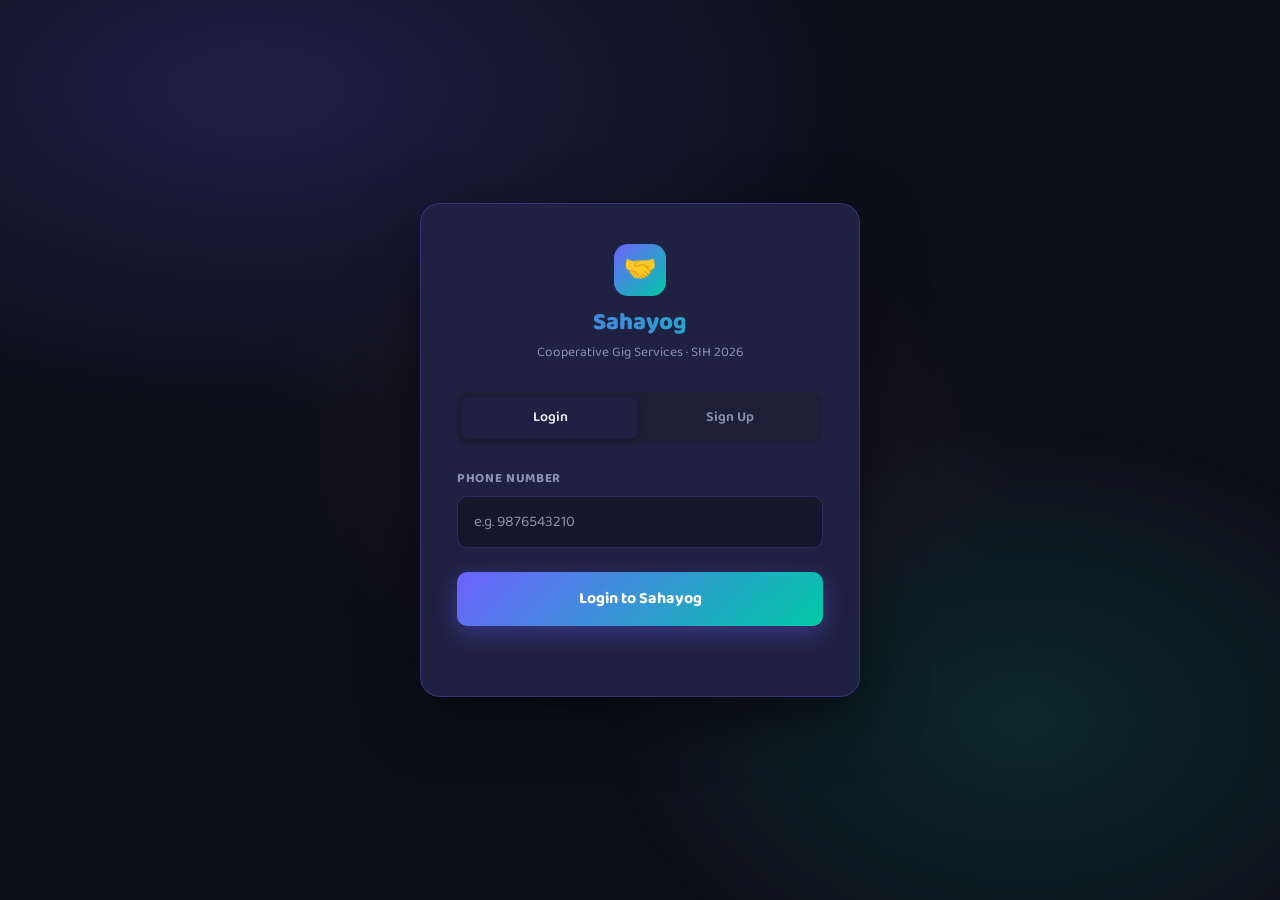
<file: templates/login.html>
<!DOCTYPE html>
<html lang="en">
<head>
  <meta charset="UTF-8" />
  <meta name="viewport" content="width=device-width, initial-scale=1.0" />
  <title>Login – Sahayog</title>
  <meta name="description" content="Log in or sign up to Sahayog – India's cooperative gig services platform." />
  <link rel="preconnect" href="https://fonts.googleapis.com" />
  <link rel="preconnect" href="https://fonts.gstatic.com" crossorigin />
  <link href="https://fonts.googleapis.com/css2?family=Baloo+Bhai+2:wght@400;500;600;700;800&display=swap" rel="stylesheet" />
  <link rel="stylesheet" href="/style.css" />
</head>
<body>

  <div class="auth-page">
    <div class="auth-box">

      <!-- Logo -->
      <div class="auth-logo">
        <div class="auth-logo-icon">🤝</div>
        <h1>Sahayog</h1>
        <p>Cooperative Gig Services · SIH 2026</p>
      </div>

      <!-- Main tabs: Login vs Sign Up -->
      <div class="auth-tabs" id="main-tabs">
        <div class="auth-tab active" id="tab-login-main" onclick="switchMainTab('login')">Login</div>
        <div class="auth-tab" id="tab-signup-main" onclick="switchMainTab('signup')">Sign Up</div>
      </div>

      <!-- ── LOGIN PANEL ── -->
      <div class="auth-panel active" id="panel-login">
        <div class="auth-field">
          <label for="login-phone">Phone Number</label>
          <input type="tel" id="login-phone" placeholder="e.g. 9876543210" maxlength="10" inputmode="numeric" />
        </div>
        <button class="auth-btn" id="login-btn" onclick="doLogin()">Login to Sahayog</button>
        <p class="auth-error" id="login-error"></p>
      </div>

      <!-- ── SIGN UP PANEL ── -->
      <div class="auth-panel" id="panel-signup">

        <!-- Role selector -->
        <div class="role-switch" style="margin-bottom:20px;">
          <div class="role-badge active" id="role-client" onclick="selectRole('client')">👤 I'm a Client</div>
          <div class="role-badge" id="role-worker" onclick="selectRole('worker')">🔧 I'm a Worker</div>
        </div>
        <input type="hidden" id="signup-role-val" value="client" />

        <!-- Common fields -->
        <div class="auth-field">
          <label for="signup-name">Full Name</label>
          <input type="text" id="signup-name" placeholder="e.g. Priya Sharma" />
        </div>
        <div class="auth-field">
          <label for="signup-phone">Phone Number</label>
          <input type="tel" id="signup-phone" placeholder="e.g. 9876543210" maxlength="10" inputmode="numeric" />
        </div>

        <!-- Worker-only fields (animated collapse) -->
        <div class="worker-fields" id="worker-fields">
          <div class="auth-field">
            <label for="signup-service">Trade / Service</label>
            <select id="signup-service">
              <option value="" disabled selected>Select your trade…</option>
              <option>Plumbing</option>
              <option>Electrician</option>
              <option>House Cleaning</option>
              <option>Carpentry</option>
              <option>Painting</option>
              <option>AC Repair</option>
              <option>Cooking</option>
              <option>Babysitting</option>
              <option>Gardening</option>
            </select>
          </div>
          <div class="auth-field">
            <label for="signup-location">Your Location / Area</label>
            <input type="text" id="signup-location" placeholder="e.g. Andheri, Mumbai" />
          </div>
          <div class="auth-field">
            <label for="signup-experience">Years of Experience</label>
            <input type="number" id="signup-experience" placeholder="e.g. 5" min="0" max="50" />
          </div>
          <div class="auth-field">
            <label for="signup-rate">Hourly Rate (₹)</label>
            <input type="number" id="signup-rate" placeholder="e.g. 350" min="50" max="5000" />
          </div>
        </div>

        <button class="auth-btn" id="signup-btn" onclick="doSignup()">Create Account</button>
        <p class="auth-error" id="signup-error"></p>
      </div>

    </div>
  </div>

  <script>
    // ── Tab Switching ─────────────────────────────────────────────────────────
    function switchMainTab(tab) {
      const isLogin = tab === 'login';
      document.getElementById('tab-login-main').classList.toggle('active', isLogin);
      document.getElementById('tab-signup-main').classList.toggle('active', !isLogin);
      document.getElementById('panel-login').classList.toggle('active', isLogin);
      document.getElementById('panel-signup').classList.toggle('active', !isLogin);
      document.getElementById('login-error').textContent = '';
      document.getElementById('signup-error').textContent = '';
    }

    // ── Role Selector ─────────────────────────────────────────────────────────
    function selectRole(role) {
      document.getElementById('signup-role-val').value = role;
      document.getElementById('role-client').classList.toggle('active', role === 'client');
      document.getElementById('role-worker').classList.toggle('active', role === 'worker');
      const wf = document.getElementById('worker-fields');
      wf.classList.toggle('open', role === 'worker');
    }

    // ── Login ─────────────────────────────────────────────────────────────────
    async function doLogin() {
      const phone = document.getElementById('login-phone').value.trim();
      const errEl = document.getElementById('login-error');
      const btn   = document.getElementById('login-btn');
      errEl.textContent = '';
      if (!/^\d{10}$/.test(phone)) { errEl.textContent = 'Enter a valid 10-digit phone number.'; return; }
      btn.disabled = true; btn.textContent = 'Logging in…';
      try {
        const res  = await fetch('/api/login', {
          method: 'POST',
          headers: {'Content-Type': 'application/json'},
          body: JSON.stringify({ phone })
        });
        const data = await res.json();
        if (data.success) {
          window.location.href = data.role === 'worker' ? '/worker-profile' : '/';
        } else {
          errEl.textContent = data.message;
          btn.disabled = false; btn.textContent = 'Login to Sahayog';
        }
      } catch {
        errEl.textContent = 'Server unreachable. Please ensure app.py is running.';
        btn.disabled = false; btn.textContent = 'Login to Sahayog';
      }
    }

    // ── Sign Up ───────────────────────────────────────────────────────────────
    async function doSignup() {
      const role     = document.getElementById('signup-role-val').value;
      const name     = document.getElementById('signup-name').value.trim();
      const phone    = document.getElementById('signup-phone').value.trim();
      const errEl    = document.getElementById('signup-error');
      const btn      = document.getElementById('signup-btn');
      errEl.textContent = '';
      if (!name) { errEl.textContent = 'Full name is required.'; return; }
      if (!/^\d{10}$/.test(phone)) { errEl.textContent = 'Enter a valid 10-digit phone number.'; return; }
      const payload = { name, phone, role };
      if (role === 'worker') {
        payload.service         = document.getElementById('signup-service').value;
        payload.location        = document.getElementById('signup-location').value.trim();
        payload.experience_years= parseInt(document.getElementById('signup-experience').value) || 1;
        payload.hourly_rate     = parseInt(document.getElementById('signup-rate').value) || 300;
        if (!payload.service) { errEl.textContent = 'Please select your trade/service.'; return; }
        if (!payload.location) { errEl.textContent = 'Please enter your location.'; return; }
      }
      btn.disabled = true; btn.textContent = 'Creating account…';
      try {
        const res  = await fetch('/api/register', {
          method: 'POST',
          headers: {'Content-Type': 'application/json'},
          body: JSON.stringify(payload)
        });
        const data = await res.json();
        if (data.success) {
          window.location.href = data.role === 'worker' ? '/worker-profile' : '/';
        } else {
          errEl.textContent = data.message;
          btn.disabled = false; btn.textContent = 'Create Account';
        }
      } catch {
        errEl.textContent = 'Server unreachable. Please ensure app.py is running.';
        btn.disabled = false; btn.textContent = 'Create Account';
      }
    }

    // Enter key support
    document.addEventListener('keydown', (e) => {
      if (e.key !== 'Enter') return;
      if (document.getElementById('panel-login').classList.contains('active')) doLogin();
      else doSignup();
    });
  </script>
</body>
</html>
</file>
<file: style.css>
/* ═══════════════════════════════════════════════════════════════════════════
   SAHAYOG — Unified Design System
   Dark glassmorphism theme. One stylesheet for all templates.
   ═══════════════════════════════════════════════════════════════════════════ */

/* ── Design Tokens ─────────────────────────────────────────────────────────── */
:root {
  --primary:  #6c63ff;
  --primary-d:#5548e8;
  --teal:     #00c9a7;
  --accent:   #ff6584;
  --dark:     #0d0f1a;
  --dark2:    #141629;
  --dark3:    #1c1f38;
  --card:     #1e2142;
  --border:   rgba(108, 99, 255, .25);
  --text:     #e4e6f1;
  --muted:    #8892b0;
  --success:  #00c9a7;
  --error:    #ff6584;
  --radius:   16px;
  --radius-sm:10px;
  --shadow:   0 8px 32px rgba(108, 99, 255, .18);
  --shadow-lg:0 16px 48px rgba(0, 0, 0, .45);
  --transition: .2s ease;
}

/* ── Reset & Base ───────────────────────────────────────────────────────────── */
*,
*::before,
*::after {
  box-sizing: border-box;
  margin: 0;
  padding: 0;
}

html { scroll-behavior: smooth; }

body {
  font-family: 'Baloo Bhai 2', sans-serif;
  background: var(--dark);
  color: var(--text);
  min-height: 100vh;
  overflow-x: hidden;
  line-height: 1.6;
}

/* Animated ambient gradient background */
body::before {
  content: '';
  position: fixed;
  inset: 0;
  background:
    radial-gradient(ellipse 80% 60% at 20% 10%, rgba(108,99,255,.20) 0%, transparent 60%),
    radial-gradient(ellipse 60% 60% at 80% 80%, rgba(0,201,167,.14) 0%, transparent 55%),
    radial-gradient(ellipse 50% 50% at 50% 50%, rgba(255,101,132,.09) 0%, transparent 60%);
  pointer-events: none;
  z-index: 0;
}

/* Scrollbar */
::-webkit-scrollbar { width: 6px; }
::-webkit-scrollbar-track { background: var(--dark2); }
::-webkit-scrollbar-thumb { background: var(--primary); border-radius: 3px; }

/* Utility */
.container {
  max-width: 1180px;
  margin: 0 auto;
  padding: 0 24px;
  position: relative;
  z-index: 1;
}

/* ── Typography ─────────────────────────────────────────────────────────────── */
h1, h2, h3 { line-height: 1.25; }
a { color: inherit; text-decoration: none; }
code { font-family: monospace; background: var(--dark3); padding: 2px 6px; border-radius: 4px; }

/* ── Navbar ─────────────────────────────────────────────────────────────────── */
nav {
  position: fixed;
  top: 0; left: 0; right: 0;
  height: 64px;
  z-index: 900;
  background: rgba(13, 15, 26, .85);
  backdrop-filter: blur(14px);
  border-bottom: 1px solid var(--border);
}

.nav-inner {
  display: flex;
  align-items: center;
  justify-content: space-between;
  height: 64px;
}

.logo { display: flex; align-items: center; gap: 10px; }

.logo-icon {
  width: 36px; height: 36px;
  background: linear-gradient(135deg, var(--primary), var(--teal));
  border-radius: 10px;
  display: flex; align-items: center; justify-content: center;
  font-size: 18px;
}

.logo-text {
  font-size: 1.3rem;
  font-weight: 800;
  background: linear-gradient(90deg, var(--primary), var(--teal));
  -webkit-background-clip: text;
  -webkit-text-fill-color: transparent;
  background-clip: text;
}

.nav-links {
  display: flex;
  list-style: none;
  gap: 28px;
}

.nav-links a {
  font-size: .9rem;
  font-weight: 600;
  color: var(--muted);
  transition: color var(--transition);
}

.nav-links a:hover { color: var(--text); }

.nav-auth { display: flex; align-items: center; gap: 12px; }

.nav-cta {
  background: linear-gradient(135deg, var(--primary), var(--teal));
  color: #fff !important;
  padding: 8px 18px;
  border-radius: 8px;
  font-size: .88rem;
  font-weight: 700;
  transition: opacity var(--transition), transform var(--transition);
  -webkit-text-fill-color: #fff;
}

.nav-cta:hover { opacity: .88; transform: translateY(-1px); }

.nav-cta.logout {
  background: rgba(255,101,132,.15);
  border: 1px solid rgba(255,101,132,.3);
  color: var(--accent) !important;
  -webkit-text-fill-color: var(--accent);
}

.user-chip {
  display: flex; align-items: center; gap: 8px;
  background: var(--card);
  border: 1px solid var(--border);
  padding: 4px 12px 4px 4px;
  border-radius: 24px;
  font-size: .85rem;
}

.user-avatar {
  width: 28px; height: 28px; border-radius: 50%;
  background: linear-gradient(135deg, var(--primary), var(--teal));
  display: flex; align-items: center; justify-content: center;
  font-weight: 800; font-size: .75rem; color: #fff;
}

/* ── Hero Section ───────────────────────────────────────────────────────────── */
.hero {
  min-height: 100vh;
  display: flex;
  align-items: center;
  padding: 100px 0 60px;
  position: relative;
  overflow: hidden;
}

.hero-content { max-width: 620px; }

.hero-badge {
  display: inline-flex;
  align-items: center;
  gap: 8px;
  background: rgba(108,99,255,.15);
  border: 1px solid rgba(108,99,255,.35);
  border-radius: 24px;
  padding: 6px 14px;
  font-size: .82rem;
  font-weight: 600;
  color: var(--primary);
  margin-bottom: 24px;
}

.hero h1 {
  font-size: clamp(2rem, 5vw, 3.4rem);
  font-weight: 800;
  margin-bottom: 20px;
  background: linear-gradient(135deg, var(--text) 0%, var(--primary) 60%, var(--teal) 100%);
  -webkit-background-clip: text;
  -webkit-text-fill-color: transparent;
  background-clip: text;
}

.hero p {
  font-size: 1.1rem;
  color: var(--muted);
  margin-bottom: 36px;
  max-width: 480px;
  line-height: 1.8;
}

.hero-buttons { display: flex; gap: 16px; flex-wrap: wrap; }

.btn-primary {
  background: linear-gradient(135deg, var(--primary), var(--teal));
  color: #fff;
  border: none;
  border-radius: var(--radius-sm);
  padding: 14px 28px;
  font-size: 1rem;
  font-weight: 700;
  cursor: pointer;
  transition: transform var(--transition), box-shadow var(--transition);
  box-shadow: 0 6px 20px rgba(108,99,255,.35);
  font-family: inherit;
  display: inline-flex; align-items: center; gap: 8px;
}

.btn-primary:hover { transform: translateY(-2px); box-shadow: 0 10px 28px rgba(108,99,255,.45); }

.btn-outline {
  background: transparent;
  color: var(--text);
  border: 1px solid var(--border);
  border-radius: var(--radius-sm);
  padding: 14px 28px;
  font-size: 1rem;
  font-weight: 600;
  cursor: pointer;
  transition: background var(--transition), border-color var(--transition);
  font-family: inherit;
  display: inline-flex; align-items: center; gap: 8px;
}

.btn-outline:hover { background: rgba(108,99,255,.1); border-color: var(--primary); }

/* Floating icons */
.floating-icons-container {
  position: absolute;
  inset: 0;
  pointer-events: none;
  overflow: hidden;
  z-index: 0;
}

.float-icon {
  position: absolute;
  font-size: clamp(28px, 4vw, 56px);
  opacity: .08;
  animation: floatDrift 18s ease-in-out infinite;
  user-select: none;
}

@keyframes floatDrift {
  0%, 100% { transform: translateY(0) rotate(0deg); }
  33% { transform: translateY(-24px) rotate(8deg); }
  66% { transform: translateY(16px) rotate(-6deg); }
}

/* Hero stats */
.hero-stats {
  display: flex;
  gap: 32px;
  margin-top: 48px;
  flex-wrap: wrap;
}

.stat-item { text-align: left; }
.stat-num { font-size: 2rem; font-weight: 800; color: var(--primary); }
.stat-label { font-size: .8rem; color: var(--muted); text-transform: uppercase; letter-spacing: .08em; }

/* AI badge */
.ai-badge-btn {
  display: inline-flex;
  align-items: center;
  gap: 10px;
  background: rgba(0,201,167,.1);
  border: 1px solid rgba(0,201,167,.3);
  border-radius: 12px;
  padding: 12px 18px;
  color: var(--teal);
  font-weight: 700;
  font-size: .9rem;
  cursor: pointer;
  transition: background var(--transition), transform var(--transition);
  font-family: inherit;
  margin-top: 20px;
}

.ai-badge-btn:hover { background: rgba(0,201,167,.2); transform: translateY(-2px); }

/* ── Section Base ───────────────────────────────────────────────────────────── */
.section {
  padding: 80px 0;
  position: relative;
  z-index: 1;
}

.section-title {
  text-align: center;
  margin-bottom: 48px;
}

.section-title h2 {
  font-size: clamp(1.6rem, 3vw, 2.2rem);
  font-weight: 800;
  margin-bottom: 10px;
}

.section-title p { color: var(--muted); font-size: 1rem; }

/* ── Services Grid ──────────────────────────────────────────────────────────── */
.services-grid {
  display: grid;
  grid-template-columns: repeat(auto-fill, minmax(140px, 1fr));
  gap: 16px;
}

.service-card {
  background: var(--card);
  border: 1px solid var(--border);
  border-radius: var(--radius);
  padding: 24px 16px;
  text-align: center;
  cursor: pointer;
  transition: border-color var(--transition), transform var(--transition), box-shadow var(--transition);
}

.service-card:hover,
.service-card.active {
  border-color: var(--primary);
  transform: translateY(-4px);
  box-shadow: var(--shadow);
}

.service-card .icon { font-size: 2rem; margin-bottom: 10px; }
.service-card h3 { font-size: .88rem; font-weight: 700; }

/* ── Search Bar ─────────────────────────────────────────────────────────────── */
.search-bar {
  display: flex;
  gap: 12px;
  margin-bottom: 36px;
  flex-wrap: wrap;
}

.search-input {
  flex: 1;
  min-width: 200px;
  background: var(--card);
  border: 1px solid var(--border);
  border-radius: var(--radius-sm);
  padding: 13px 16px;
  color: var(--text);
  font-size: .95rem;
  font-family: inherit;
  outline: none;
  transition: border-color var(--transition), box-shadow var(--transition);
}

.search-input::placeholder { color: var(--muted); }
.search-input:focus { border-color: var(--primary); box-shadow: 0 0 0 3px rgba(108,99,255,.15); }

.search-btn {
  background: linear-gradient(135deg, var(--primary), var(--teal));
  color: #fff;
  border: none;
  border-radius: var(--radius-sm);
  padding: 13px 28px;
  font-size: .95rem;
  font-weight: 700;
  cursor: pointer;
  font-family: inherit;
  transition: opacity var(--transition), transform var(--transition);
  white-space: nowrap;
}

.search-btn:hover { opacity: .88; transform: translateY(-1px); }

/* Mic Button (shared across pages) */
.mic-btn {
  background: var(--card);
  border: 1px solid var(--border);
  color: var(--text);
  border-radius: 50%;
  width: 46px; height: 46px;
  font-size: 20px;
  cursor: pointer;
  display: flex; align-items: center; justify-content: center;
  transition: border-color var(--transition), background var(--transition), transform var(--transition);
  flex-shrink: 0;
}

.mic-btn:hover { border-color: var(--primary); background: rgba(108,99,255,.12); transform: scale(1.05); }
.mic-btn.recording { border-color: var(--accent); background: rgba(255,101,132,.15); animation: pulse-ring 1s infinite; }

@keyframes pulse-ring {
  0%, 100% { box-shadow: 0 0 0 0 rgba(255,101,132,.4); }
  50% { box-shadow: 0 0 0 8px rgba(255,101,132,0); }
}

/* ── Workers Grid ───────────────────────────────────────────────────────────── */
.workers-grid {
  display: grid;
  grid-template-columns: repeat(auto-fill, minmax(280px, 1fr));
  gap: 20px;
}

.worker-card {
  background: var(--card);
  border: 1px solid var(--border);
  border-radius: var(--radius);
  padding: 22px;
  transition: border-color var(--transition), transform var(--transition), box-shadow var(--transition);
  display: flex;
  flex-direction: column;
  gap: 14px;
}

.worker-card:hover { border-color: var(--primary); transform: translateY(-4px); box-shadow: var(--shadow); }

.worker-header { display: flex; gap: 14px; align-items: flex-start; }

.worker-avatar {
  width: 48px; height: 48px; border-radius: 50%;
  background: linear-gradient(135deg, var(--primary), var(--teal));
  display: flex; align-items: center; justify-content: center;
  font-weight: 800; font-size: 1rem; color: #fff;
  flex-shrink: 0;
}

.worker-info { flex: 1; }
.worker-info h3 { font-size: 1rem; font-weight: 700; margin-bottom: 4px; }

.service-tag {
  display: inline-block;
  background: rgba(108,99,255,.15);
  border: 1px solid rgba(108,99,255,.25);
  color: var(--primary);
  border-radius: 6px;
  padding: 2px 10px;
  font-size: .78rem;
  font-weight: 600;
}

.worker-meta {
  display: flex;
  flex-wrap: wrap;
  gap: 8px;
  font-size: .8rem;
  color: var(--muted);
}

.worker-meta span { display: flex; align-items: center; gap: 4px; }

.avail-dot {
  display: inline-block;
  width: 8px; height: 8px; border-radius: 50%;
}

.avail-dot.online { background: var(--teal); box-shadow: 0 0 6px var(--teal); }
.avail-dot.offline { background: var(--accent); }

.book-btn {
  width: 100%;
  padding: 12px;
  border-radius: var(--radius-sm);
  border: none;
  font-size: .9rem;
  font-weight: 700;
  cursor: pointer;
  font-family: inherit;
  transition: opacity var(--transition), transform var(--transition);
}

.book-btn:not(:disabled):hover { opacity: .88; transform: translateY(-1px); }
.book-btn:disabled { cursor: not-allowed; opacity: .75; }

/* Loader */
.loader {
  display: none;
  width: 40px; height: 40px;
  border: 3px solid var(--border);
  border-top-color: var(--primary);
  border-radius: 50%;
  animation: spin .7s linear infinite;
  margin: 20px auto;
}

.loader.visible { display: block; }

@keyframes spin { to { transform: rotate(360deg); } }

/* Empty state */
.empty-state {
  text-align: center;
  padding: 48px 20px;
  color: var(--muted);
}

.empty-state .emoji { font-size: 3rem; margin-bottom: 12px; }

/* ── How It Works ───────────────────────────────────────────────────────────── */
.steps-grid {
  display: grid;
  grid-template-columns: repeat(auto-fill, minmax(220px, 1fr));
  gap: 20px;
}

.step-card {
  background: var(--card);
  border: 1px solid var(--border);
  border-radius: var(--radius);
  padding: 28px 22px;
  text-align: center;
}

.step-num {
  width: 44px; height: 44px;
  background: linear-gradient(135deg, var(--primary), var(--teal));
  border-radius: 50%;
  display: flex; align-items: center; justify-content: center;
  font-weight: 800; font-size: 1.1rem; color: #fff;
  margin: 0 auto 16px;
}

.step-card h3 { font-size: 1rem; font-weight: 700; margin-bottom: 8px; }
.step-card p { font-size: .88rem; color: var(--muted); line-height: 1.7; }

/* ── Booking / Forms ────────────────────────────────────────────────────────── */
.tabs {
  display: flex;
  gap: 8px;
  margin-bottom: 24px;
  background: var(--dark3);
  border-radius: 12px;
  padding: 6px;
  width: fit-content;
}

.tab-btn {
  background: transparent;
  color: var(--muted);
  border: none;
  border-radius: 9px;
  padding: 10px 20px;
  font-size: .9rem;
  font-weight: 600;
  cursor: pointer;
  font-family: inherit;
  transition: background var(--transition), color var(--transition);
}

.tab-btn.active { background: var(--card); color: var(--text); box-shadow: 0 2px 8px rgba(0,0,0,.2); }

.form-card {
  background: var(--card);
  border: 1px solid var(--border);
  border-radius: var(--radius);
  padding: 32px;
}

.form-grid {
  display: grid;
  grid-template-columns: 1fr 1fr;
  gap: 18px;
}

.form-group { display: flex; flex-direction: column; gap: 7px; }
.form-group.full { grid-column: 1 / -1; }

.form-group label {
  font-size: .82rem;
  font-weight: 700;
  color: var(--muted);
  text-transform: uppercase;
  letter-spacing: .05em;
}

.form-group input,
.form-group select,
.form-group textarea {
  background: var(--dark3);
  border: 1px solid var(--border);
  color: var(--text);
  border-radius: var(--radius-sm);
  padding: 13px 16px;
  font-size: .95rem;
  font-family: inherit;
  outline: none;
  transition: border-color var(--transition), box-shadow var(--transition);
  width: 100%;
}

.form-group input:read-only { color: var(--muted); cursor: default; }
.form-group input::placeholder,
.form-group textarea::placeholder { color: var(--muted); }

.form-group input:focus,
.form-group select:focus,
.form-group textarea:focus {
  border-color: var(--primary);
  box-shadow: 0 0 0 3px rgba(108,99,255,.15);
}

.form-group select option { background: var(--dark3); color: var(--text); }

.form-group textarea { resize: vertical; min-height: 90px; }

.submit-btn {
  width: 100%;
  margin-top: 24px;
  background: linear-gradient(135deg, var(--primary), var(--teal));
  color: #fff;
  border: none;
  border-radius: var(--radius-sm);
  padding: 15px;
  font-size: 1rem;
  font-weight: 700;
  cursor: pointer;
  font-family: inherit;
  transition: opacity var(--transition), transform var(--transition);
  box-shadow: 0 6px 20px rgba(108,99,255,.3);
}

.submit-btn:hover { opacity: .88; transform: translateY(-2px); }
.submit-btn:disabled { opacity: .6; cursor: not-allowed; transform: none; }

/* ── AI Smart Match Modal ───────────────────────────────────────────────────── */
.modal-overlay {
  position: fixed;
  inset: 0;
  background: rgba(0,0,0,.7);
  backdrop-filter: blur(6px);
  z-index: 1000;
  display: flex;
  align-items: center;
  justify-content: center;
  padding: 20px;
  opacity: 0;
  pointer-events: none;
  transition: opacity .25s ease;
}

.modal-overlay.open { opacity: 1; pointer-events: all; }

.modal-box {
  background: var(--card);
  border: 1px solid var(--border);
  border-radius: 20px;
  padding: 32px;
  max-width: 520px;
  width: 100%;
  position: relative;
  box-shadow: var(--shadow-lg);
  transform: scale(.94);
  transition: transform .25s ease;
}

.modal-overlay.open .modal-box { transform: scale(1); }

.modal-close {
  position: absolute;
  top: 16px; right: 16px;
  background: var(--dark3);
  border: none;
  color: var(--muted);
  border-radius: 50%;
  width: 34px; height: 34px;
  font-size: 18px;
  cursor: pointer;
  display: flex; align-items: center; justify-content: center;
  transition: background var(--transition), color var(--transition);
  font-family: inherit;
}

.modal-close:hover { background: var(--dark); color: var(--text); }

.modal-title {
  font-size: 1.2rem;
  font-weight: 800;
  margin-bottom: 6px;
}

.modal-sub {
  font-size: .88rem;
  color: var(--muted);
  margin-bottom: 20px;
}

/* AI input area */
.ai-input-wrap {
  display: flex;
  gap: 10px;
  align-items: flex-start;
}

.ai-textarea {
  flex: 1;
  background: var(--dark3);
  border: 1px solid var(--border);
  color: var(--text);
  border-radius: var(--radius-sm);
  padding: 13px 16px;
  font-size: .95rem;
  font-family: inherit;
  outline: none;
  resize: none;
  min-height: 80px;
  transition: border-color var(--transition), box-shadow var(--transition);
}

.ai-textarea:focus { border-color: var(--primary); box-shadow: 0 0 0 3px rgba(108,99,255,.15); }
.ai-textarea::placeholder { color: var(--muted); }

/* Processing steps */
.ai-steps { margin: 20px 0; display: flex; flex-direction: column; gap: 10px; }

.ai-step {
  display: flex;
  align-items: center;
  gap: 12px;
  font-size: .9rem;
  color: var(--muted);
  transition: color .3s;
}

.ai-step.active { color: var(--text); }
.ai-step.done { color: var(--teal); }

.step-icon {
  width: 28px; height: 28px; border-radius: 50%;
  background: var(--dark3);
  border: 1px solid var(--border);
  display: flex; align-items: center; justify-content: center;
  font-size: 14px;
  flex-shrink: 0;
  transition: background .3s, border-color .3s;
}

.ai-step.done .step-icon { background: rgba(0,201,167,.2); border-color: var(--teal); }
.ai-step.active .step-icon { background: rgba(108,99,255,.2); border-color: var(--primary); animation: pulse-ring 1s infinite; }

/* Result card */
.match-result-card {
  background: var(--dark3);
  border: 1px solid rgba(0,201,167,.3);
  border-radius: var(--radius);
  padding: 20px;
  margin: 16px 0;
}

.match-header { display: flex; gap: 12px; align-items: center; margin-bottom: 12px; }

.match-avatar {
  width: 46px; height: 46px; border-radius: 50%;
  background: linear-gradient(135deg, var(--primary), var(--teal));
  display: flex; align-items: center; justify-content: center;
  font-weight: 800; font-size: 1rem; color: #fff;
}

.match-meta { display: flex; gap: 12px; font-size: .82rem; color: var(--muted); flex-wrap: wrap; margin-bottom: 8px; }
.match-score { font-weight: 800; color: var(--teal); font-size: 1rem; }

.match-actions { display: flex; gap: 10px; margin-top: 8px; }

.dispatch-btn {
  flex: 1;
  background: linear-gradient(135deg, var(--primary), var(--teal));
  color: #fff;
  border: none;
  border-radius: var(--radius-sm);
  padding: 12px;
  font-size: .92rem;
  font-weight: 700;
  cursor: pointer;
  font-family: inherit;
  transition: opacity var(--transition), transform var(--transition);
}

.dispatch-btn:hover { opacity: .88; transform: translateY(-1px); }

.retry-btn {
  background: var(--dark);
  color: var(--muted);
  border: 1px solid var(--border);
  border-radius: var(--radius-sm);
  padding: 12px 18px;
  font-size: .88rem;
  cursor: pointer;
  font-family: inherit;
  transition: color var(--transition), border-color var(--transition);
}

.retry-btn:hover { color: var(--text); border-color: var(--primary); }

/* Input error */
.input-error {
  color: var(--error);
  font-size: .82rem;
  margin-top: 4px;
  display: none;
}
.input-error.visible { display: block; }

/* ── Toast Notifications ────────────────────────────────────────────────────── */
.toast-container {
  position: fixed;
  bottom: 24px;
  right: 24px;
  z-index: 9999;
  display: flex;
  flex-direction: column;
  gap: 10px;
}

.toast {
  background: var(--card);
  border: 1px solid var(--border);
  border-radius: 10px;
  padding: 14px 18px;
  font-size: .9rem;
  font-weight: 600;
  display: flex;
  align-items: center;
  gap: 10px;
  box-shadow: var(--shadow-lg);
  animation: slideInToast .3s ease;
  max-width: 320px;
}

.toast.success { border-color: rgba(0,201,167,.4); }
.toast.error   { border-color: rgba(255,101,132,.4); }

@keyframes slideInToast {
  from { opacity: 0; transform: translateX(30px); }
  to   { opacity: 1; transform: translateX(0); }
}

/* ── Footer ─────────────────────────────────────────────────────────────────── */
footer {
  background: var(--dark2);
  border-top: 1px solid var(--border);
  padding: 28px 0;
  text-align: center;
  font-size: .85rem;
  color: var(--muted);
  position: relative;
  z-index: 1;
}

/* ══════════════════════════════════════════════════════════════════════════════
   LOGIN PAGE
   ══════════════════════════════════════════════════════════════════════════ */
.auth-page {
  min-height: 100vh;
  display: flex;
  align-items: center;
  justify-content: center;
  padding: 24px;
  position: relative;
  z-index: 1;
}

.auth-box {
  background: #1e2142;
  border: 1px solid rgba(108,99,255,.28);
  border-radius: 20px;
  padding: 40px 36px;
  width: 100%;
  max-width: 440px;
  box-shadow: 0 20px 60px rgba(0,0,0,.5);
}

.auth-logo {
  text-align: center;
  margin-bottom: 28px;
}

.auth-logo-icon {
  width: 52px; height: 52px;
  background: linear-gradient(135deg, var(--primary), var(--teal));
  border-radius: 14px;
  display: flex; align-items: center; justify-content: center;
  font-size: 26px;
  margin: 0 auto 12px;
}

.auth-logo h1 {
  font-size: 1.5rem; font-weight: 800;
  background: linear-gradient(90deg, var(--primary), var(--teal));
  -webkit-background-clip: text;
  -webkit-text-fill-color: transparent;
  background-clip: text;
}

.auth-logo p { font-size: .85rem; color: var(--muted); margin-top: 4px; }

/* Auth tabs */
.auth-tabs {
  display: flex;
  background: var(--dark3);
  border-radius: 10px;
  padding: 5px;
  margin-bottom: 24px;
  gap: 4px;
}

.auth-tab {
  flex: 1;
  text-align: center;
  padding: 10px;
  border-radius: 8px;
  cursor: pointer;
  font-size: .88rem;
  font-weight: 600;
  color: var(--muted);
  transition: background var(--transition), color var(--transition);
  user-select: none;
}

.auth-tab.active {
  background: var(--card);
  color: var(--text);
  box-shadow: 0 2px 8px rgba(0,0,0,.2);
}

.auth-panel { display: none; }
.auth-panel.active { display: block; }

/* Auth form fields */
.auth-field { margin-bottom: 16px; }

.auth-field label {
  display: block;
  font-size: .82rem;
  font-weight: 700;
  color: var(--muted);
  text-transform: uppercase;
  letter-spacing: .05em;
  margin-bottom: 7px;
}

.auth-field input,
.auth-field select {
  width: 100%;
  padding: 13px 16px;
  background: #141629;
  border: 1px solid rgba(108,99,255,.25);
  border-radius: var(--radius-sm);
  color: var(--text);
  font-size: .95rem;
  font-family: inherit;
  outline: none;
  transition: border-color var(--transition), box-shadow var(--transition);
  box-sizing: border-box;
}

.auth-field input::placeholder { color: var(--muted); }

.auth-field input:focus,
.auth-field select:focus {
  border-color: var(--primary);
  box-shadow: 0 0 0 3px rgba(108,99,255,.15);
}

.auth-field select option { background: var(--dark3); color: var(--text); }

/* Role switcher badges */
.role-switch {
  display: flex;
  gap: 10px;
  margin-bottom: 16px;
}

.role-badge {
  flex: 1;
  text-align: center;
  padding: 11px 10px;
  border: 1px solid var(--border);
  border-radius: var(--radius-sm);
  cursor: pointer;
  font-size: .88rem;
  font-weight: 600;
  color: var(--muted);
  transition: border-color var(--transition), color var(--transition), background var(--transition);
  user-select: none;
}

.role-badge.active {
  border-color: var(--primary);
  color: var(--primary);
  background: rgba(108,99,255,.1);
}

/* Worker-extra fields collapse animation */
.worker-fields { overflow: hidden; max-height: 0; transition: max-height .4s ease; }
.worker-fields.open { max-height: 400px; }

/* Auth submit button */
.auth-btn {
  width: 100%;
  background: linear-gradient(135deg, var(--primary), var(--teal));
  color: #fff;
  border: none;
  border-radius: var(--radius-sm);
  padding: 14px;
  font-size: 1rem;
  font-weight: 700;
  cursor: pointer;
  font-family: inherit;
  transition: opacity var(--transition), transform var(--transition);
  box-shadow: 0 8px 24px rgba(108,99,255,.35);
  margin-top: 8px;
}

.auth-btn:hover { opacity: .88; transform: translateY(-2px); }
.auth-btn:disabled { opacity: .6; cursor: not-allowed; transform: none; }

.auth-error {
  color: var(--error);
  font-size: .84rem;
  text-align: center;
  margin-top: 10px;
  min-height: 20px;
}

/* ══════════════════════════════════════════════════════════════════════════════
   WORKER PROFILE PAGE
   ══════════════════════════════════════════════════════════════════════════ */
.worker-page {
  padding-top: 80px;
  min-height: 100vh;
  position: relative;
  z-index: 1;
}

.worker-layout {
  max-width: 900px;
  margin: 0 auto;
  padding: 32px 24px 60px;
  display: flex;
  flex-direction: column;
  gap: 24px;
}

/* Worker cards */
.w-card {
  background: var(--card);
  border: 1px solid var(--border);
  border-radius: var(--radius);
  padding: 26px;
}

.w-card h2 {
  font-size: 1.05rem;
  font-weight: 800;
  margin-bottom: 18px;
  display: flex;
  align-items: center;
  gap: 10px;
}

.w-card h2 .card-icon {
  width: 32px; height: 32px;
  background: rgba(108,99,255,.15);
  border-radius: 8px;
  display: flex; align-items: center; justify-content: center;
  font-size: 16px;
}

/* Status badge */
.status-badge {
  display: inline-flex;
  align-items: center;
  gap: 8px;
  padding: 8px 16px;
  border-radius: 24px;
  font-size: .88rem;
  font-weight: 700;
}

.status-badge.available { background: rgba(0,201,167,.15); color: var(--teal); border: 1px solid rgba(0,201,167,.3); }
.status-badge.busy { background: rgba(255,101,132,.15); color: var(--accent); border: 1px solid rgba(255,101,132,.3); }

/* Toggle button */
.toggle-btn {
  background: transparent;
  border: 1px solid var(--border);
  color: var(--muted);
  border-radius: var(--radius-sm);
  padding: 10px 18px;
  font-size: .88rem;
  font-weight: 600;
  cursor: pointer;
  font-family: inherit;
  transition: all var(--transition);
  margin-left: 12px;
}

.toggle-btn:hover { border-color: var(--teal); color: var(--teal); }

/* Profile form fields */
.profile-field { margin-bottom: 14px; }

.profile-field label {
  display: block;
  font-size: .8rem;
  font-weight: 700;
  color: var(--muted);
  text-transform: uppercase;
  letter-spacing: .05em;
  margin-bottom: 6px;
}

.profile-field input {
  width: 100%;
  padding: 12px 14px;
  background: var(--dark3);
  border: 1px solid var(--border);
  border-radius: var(--radius-sm);
  color: var(--text);
  font-size: .92rem;
  font-family: inherit;
  outline: none;
  box-sizing: border-box;
  transition: border-color var(--transition), box-shadow var(--transition);
}

.profile-field input:read-only {
  color: var(--muted);
  cursor: default;
  background: rgba(255,255,255,.03);
}

.profile-field input:not(:read-only):focus {
  border-color: var(--primary);
  box-shadow: 0 0 0 3px rgba(108,99,255,.15);
}

/* Voice status text */
.voice-status {
  font-size: .84rem;
  color: var(--teal);
  min-height: 20px;
  margin-top: 8px;
  font-style: italic;
}

/* Booking item */
.booking-item {
  background: var(--dark3);
  border: 1px solid var(--border);
  border-radius: var(--radius-sm);
  padding: 16px 18px;
  margin-bottom: 12px;
  display: flex;
  justify-content: space-between;
  align-items: flex-start;
  gap: 12px;
  flex-wrap: wrap;
}

.booking-info p { font-size: .88rem; color: var(--muted); line-height: 1.8; }
.booking-info p strong { color: var(--text); }

.complete-btn {
  background: linear-gradient(135deg, var(--teal), var(--primary));
  color: #fff;
  border: none;
  border-radius: var(--radius-sm);
  padding: 10px 16px;
  font-size: .85rem;
  font-weight: 700;
  cursor: pointer;
  font-family: inherit;
  white-space: nowrap;
  transition: opacity var(--transition), transform var(--transition);
  flex-shrink: 0;
}

.complete-btn:hover { opacity: .88; transform: translateY(-1px); }

/* Worker page header */
.worker-page-header {
  display: flex;
  align-items: center;
  gap: 16px;
  margin-bottom: 4px;
}

.worker-big-avatar {
  width: 56px; height: 56px; border-radius: 50%;
  background: linear-gradient(135deg, var(--primary), var(--teal));
  display: flex; align-items: center; justify-content: center;
  font-weight: 800; font-size: 1.3rem; color: #fff;
  flex-shrink: 0;
}

/* ── Floating Decorative Icons (hero) ──────────────────────────────────────── */
.floating-icons-container {
  position: absolute;
  inset: 0;
  pointer-events: none;
  overflow: hidden;
  z-index: 0;
}

.float-icon {
  position: absolute;
  font-size: clamp(24px, 4vw, 52px);
  opacity: .07;
  animation: floatDrift 18s ease-in-out infinite;
  user-select: none;
}

/* ── Responsive ─────────────────────────────────────────────────────────────── */
@media (max-width: 768px) {
  .nav-links { display: none; }
  .form-grid { grid-template-columns: 1fr; }
  .form-group.full { grid-column: 1; }
  .hero-buttons { flex-direction: column; }
  .hero-stats { gap: 20px; }
  .auth-box { padding: 28px 20px; }
  .match-actions { flex-direction: column; }
  .booking-item { flex-direction: column; }
  .worker-page-header { flex-direction: column; text-align: center; }
}

@media (max-width: 480px) {
  .search-bar { flex-direction: column; }
  .search-btn { width: 100%; }
  .tabs { width: 100%; }
  .tab-btn { flex: 1; }
}
</file>
